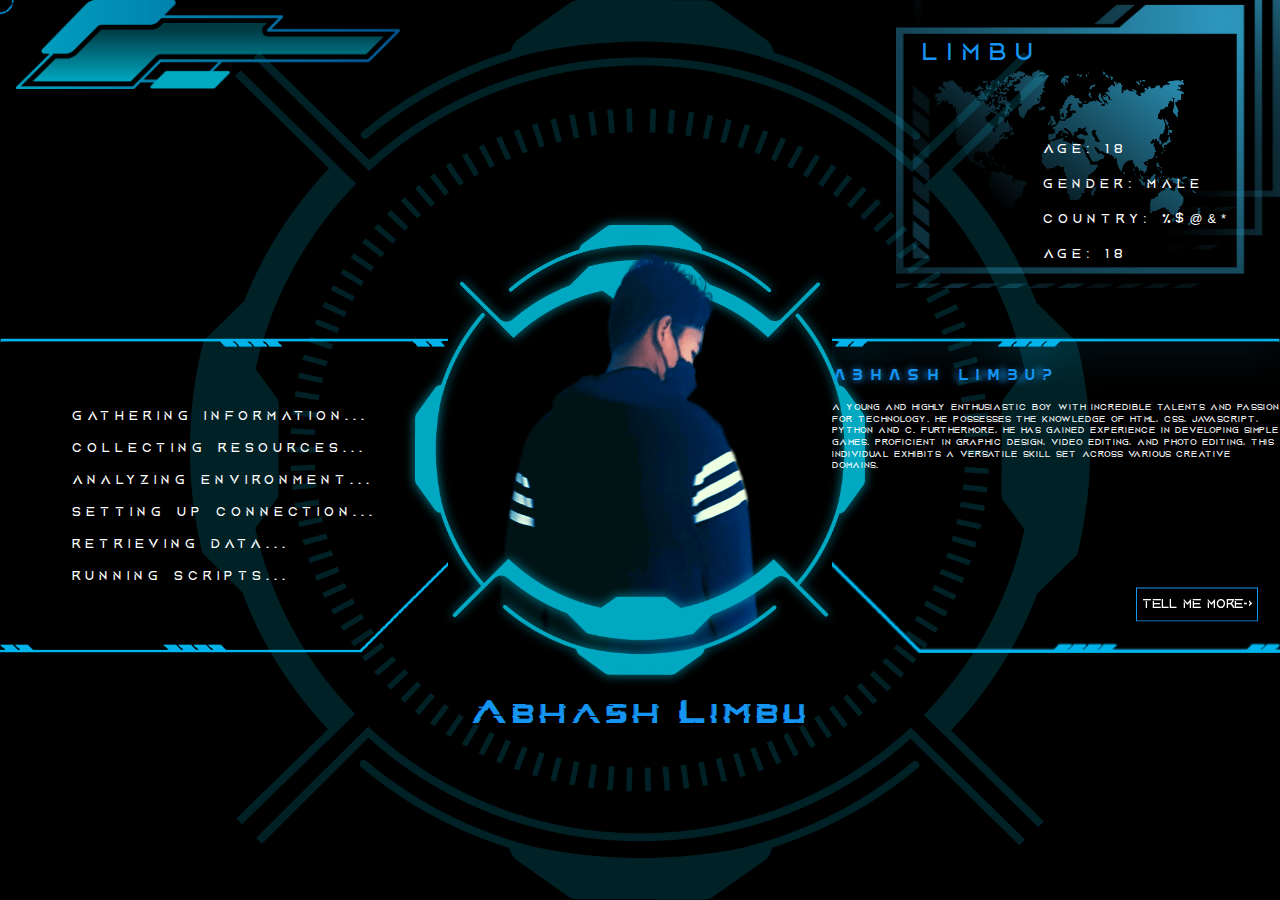
<file: index.html>
<!DOCTYPE html>
<html>
   <head>
      <title>My Portfolio</title>
      <meta charset="UTF-8" />
      <meta name="viewport" content="width=device-width, initial-scale=1.0" />
      <link rel="stylesheet" href="css/utils.css" />
      <link rel="stylesheet" href="style.css" />
      <link rel="stylesheet" href="css/welcome.css" />
      <link rel="stylesheet" href="css/intro.css" />
      <link rel="stylesheet" href="css/responsive.css" />
   </head>

   <body>
      <div class="container">
         <div id="hov-ptr"></div>
         <div id="custom-cursor"></div>
         <div id="txt-cursor"></div>

         <div id="welcome">
            <div class="welcome-content">
               <h1>Welcome to My Portfolio</h1>
               <p>Crafting imagination into innovation</p>
               <div class="continue">
                  <button
                     class="continue-btn"
                     onmouseover="circleExpand()"
                     onmouseout="circleNormal()"
                     onclick="circleShrink()"
                  >
                     Continue &rarr;
                  </button>
               </div>
            </div>

            <div class="welcome-img">
               <div class="circles">
                  <div class="tech-circle">
                     <img src="img/tech-circles/tech-circle.png" />
                  </div>
                  <div class="mid-circle-1">
                     <img src="img/tech-circles/mid-circle-1.png" />
                  </div>
                  <div class="mid-circle-2">
                     <img src="img/tech-circles/mid-circle-2.png" />
                  </div>
                  <div class="outer-circle">
                     <img src="img/tech-circles/outer-circle.png" />
                  </div>
               </div>
            </div>

            <div class="clickPrompt">
               <p>Click anywhere to continue</p>
            </div>
         </div>

         <div id="intro">
            <div class="capsule centered">
               <img
                  src="img/Assets/Intro/intro.png"
                  class="tech-circle-2 poscentered blurred"
                  style="--blur: 20"
               />

               <div class="hero poscentered">
                  <div class="capcircle1 centered delblurred">
                     <img src="img/Assets/Intro/capsule.png" class="capsule1" />
                  </div>
                  <div class="capcircle2 centered delblurred">
                     <img
                        src="img/Assets/Intro/capsule2.png"
                        class="capsule2"
                     />
                  </div>
                  <div class="heroimg poscentered centered">
                     <img src="img/Abhash6.png" onmouseover="heroPop()"/>
                  </div>
               </div>
               <div class="name">Abhash Limbu</div>
            </div>

            <div class="loadingBox">
               <div class="loadingBars">
                  <img
                     src="img/Assets/Intro/loadingFrame.png"
                     class="loadingFrame"
                  />
                  <div class="loadingBar">
                     <div class="bar" style="--n: 1"></div>
                     <div class="bar" style="--n: 2"></div>
                     <div class="bar" style="--n: 3"></div>
                     <div class="bar" style="--n: 4"></div>
                     <div class="bar" style="--n: 5"></div>
                     <div class="bar" style="--n: 6"></div>
                     <div class="bar" style="--n: 7"></div>
                     <div class="bar" style="--n: 8"></div>
                     <div class="bar" style="--n: 9"></div>
                     <div class="bar" style="--n: 10"></div>
                     <div class="bar" style="--n: 11"></div>
                  </div>
               </div>
               <div class="signalBox">
                  <div class="signalLine">
                     <div class="upperLine">
                        <div class="line">
                           <div class="statusU status"></div>
                        </div>
                     </div>
                     <div class="lowerLine">
                        <div class="line">
                           <div class="statusL status"></div>
                        </div>
                     </div>
                  </div>
                  <div class="signalLine">
                     <div class="upperLine">
                        <div class="line">
                           <div class="statusU status"></div>
                        </div>
                     </div>
                     <div class="lowerLine">
                        <div class="line">
                           <div class="statusL status"></div>
                        </div>
                     </div>
                  </div>
                  <div class="signalLine">
                     <div class="upperLine">
                        <div class="line">
                           <div class="statusU status"></div>
                        </div>
                     </div>
                     <div class="lowerLine">
                        <div class="line">
                           <div class="statusL status"></div>
                        </div>
                     </div>
                  </div>
                  <div class="signalLine">
                     <div class="upperLine">
                        <div class="line">
                           <div class="statusU status"></div>
                        </div>
                     </div>
                     <div class="lowerLine">
                        <div class="line">
                           <div class="statusL status"></div>
                        </div>
                     </div>
                  </div>
                  <div class="signalLine">
                     <div class="upperLine">
                        <div class="line">
                           <div class="statusU status"></div>
                        </div>
                     </div>
                     <div class="lowerLine">
                        <div class="line">
                           <div class="statusL status"></div>
                        </div>
                     </div>
                  </div>
                  <div class="signalLine">
                     <div class="upperLine">
                        <div class="line">
                           <div class="statusU status"></div>
                        </div>
                     </div>
                     <div class="lowerLine">
                        <div class="line">
                           <div class="statusL status"></div>
                        </div>
                     </div>
                  </div>
                  <div class="signalLine">
                     <div class="upperLine">
                        <div class="line">
                           <div class="statusU status"></div>
                        </div>
                     </div>
                     <div class="lowerLine">
                        <div class="line">
                           <div class="statusL status"></div>
                        </div>
                     </div>
                  </div>
                  <div class="signalLine">
                     <div class="upperLine">
                        <div class="line">
                           <div class="statusU status"></div>
                        </div>
                     </div>
                     <div class="lowerLine">
                        <div class="line">
                           <div class="statusL status"></div>
                        </div>
                     </div>
                  </div>
                  <div class="signalLine">
                     <div class="upperLine">
                        <div class="line">
                           <div class="statusU status"></div>
                        </div>
                     </div>
                     <div class="lowerLine">
                        <div class="line">
                           <div class="statusL status"></div>
                        </div>
                     </div>
                  </div>
                  <div class="signalLine">
                     <div class="upperLine">
                        <div class="line">
                           <div class="statusU status"></div>
                        </div>
                     </div>
                     <div class="lowerLine">
                        <div class="line">
                           <div class="statusL status"></div>
                        </div>
                     </div>
                  </div>
                  <div class="signalLine">
                     <div class="upperLine">
                        <div class="line">
                           <div class="statusU status"></div>
                        </div>
                     </div>
                     <div class="lowerLine">
                        <div class="line">
                           <div class="statusL status"></div>
                        </div>
                     </div>
                  </div>
                  <div class="signalLine">
                     <div class="upperLine">
                        <div class="line">
                           <div class="statusU status"></div>
                        </div>
                     </div>
                     <div class="lowerLine">
                        <div class="line">
                           <div class="statusL status"></div>
                        </div>
                     </div>
                  </div>
                  <div class="signalLine">
                     <div class="upperLine">
                        <div class="line">
                           <div class="statusU status"></div>
                        </div>
                     </div>
                     <div class="lowerLine">
                        <div class="line">
                           <div class="statusL status"></div>
                        </div>
                     </div>
                  </div>
                  <div class="signalLine">
                     <div class="upperLine">
                        <div class="line">
                           <div class="statusU status"></div>
                        </div>
                     </div>
                     <div class="lowerLine">
                        <div class="line">
                           <div class="statusL status"></div>
                        </div>
                     </div>
                  </div>
                  <div class="signalLine">
                     <div class="upperLine">
                        <div class="line">
                           <div class="statusU status"></div>
                        </div>
                     </div>
                     <div class="lowerLine">
                        <div class="line">
                           <div class="statusL status"></div>
                        </div>
                     </div>
                  </div>
                  <div class="signalLine">
                     <div class="upperLine">
                        <div class="line">
                           <div class="statusU status"></div>
                        </div>
                     </div>
                     <div class="lowerLine">
                        <div class="line">
                           <div class="statusL status"></div>
                        </div>
                     </div>
                  </div>
                  <div class="signalLine">
                     <div class="upperLine">
                        <div class="line">
                           <div class="statusU status"></div>
                        </div>
                     </div>
                     <div class="lowerLine">
                        <div class="line">
                           <div class="statusL status"></div>
                        </div>
                     </div>
                  </div>
                  <div class="signalLine">
                     <div class="upperLine">
                        <div class="line">
                           <div class="statusU status"></div>
                        </div>
                     </div>
                     <div class="lowerLine">
                        <div class="line">
                           <div class="statusL status"></div>
                        </div>
                     </div>
                  </div>
                  <div class="signalLine">
                     <div class="upperLine">
                        <div class="line">
                           <div class="statusU status"></div>
                        </div>
                     </div>
                     <div class="lowerLine">
                        <div class="line">
                           <div class="statusL status"></div>
                        </div>
                     </div>
                  </div>
                  <div class="signalLine">
                     <div class="upperLine">
                        <div class="line">
                           <div class="statusU status"></div>
                        </div>
                     </div>
                     <div class="lowerLine">
                        <div class="line">
                           <div class="statusL status"></div>
                        </div>
                     </div>
                  </div>
                  <div class="signalLine">
                     <div class="upperLine">
                        <div class="line">
                           <div class="statusU status"></div>
                        </div>
                     </div>
                     <div class="lowerLine">
                        <div class="line">
                           <div class="statusL status"></div>
                        </div>
                     </div>
                  </div>
                  <div class="signalLine">
                     <div class="upperLine">
                        <div class="line">
                           <div class="statusU status"></div>
                        </div>
                     </div>
                     <div class="lowerLine">
                        <div class="line">
                           <div class="statusL status"></div>
                        </div>
                     </div>
                  </div>
                  <div class="signalLine">
                     <div class="upperLine">
                        <div class="line">
                           <div class="statusU status"></div>
                        </div>
                     </div>
                     <div class="lowerLine">
                        <div class="line">
                           <div class="statusL status"></div>
                        </div>
                     </div>
                  </div>
                  <div class="signalLine">
                     <div class="upperLine">
                        <div class="line">
                           <div class="statusU status"></div>
                        </div>
                     </div>
                     <div class="lowerLine">
                        <div class="line">
                           <div class="statusL status"></div>
                        </div>
                     </div>
                  </div>
                  <div class="signalLine">
                     <div class="upperLine">
                        <div class="line">
                           <div class="statusU status"></div>
                        </div>
                     </div>
                     <div class="lowerLine">
                        <div class="line">
                           <div class="statusL status"></div>
                        </div>
                     </div>
                  </div>
                  <div class="signalLine">
                     <div class="upperLine">
                        <div class="line">
                           <div class="statusU status"></div>
                        </div>
                     </div>
                     <div class="lowerLine">
                        <div class="line">
                           <div class="statusL status"></div>
                        </div>
                     </div>
                  </div>
                  <div class="signalLine">
                     <div class="upperLine">
                        <div class="line">
                           <div class="statusU status"></div>
                        </div>
                     </div>
                     <div class="lowerLine">
                        <div class="line">
                           <div class="statusL status"></div>
                        </div>
                     </div>
                  </div>
               </div>
            </div>

            <div class="infoBox">
               <div class="info centered">
                  <img
                     src="img/Assets/Intro/infoframe2.png"
                     alt=""
                     class="border borUp"
                  />
                  <div class="text">
                     <p class="infos">Gathering Information...</p>
                     <p class="infos">Collecting Resources...</p>
                     <p class="infos">Analyzing Environment...</p>
                     <p class="infos">Setting Up Connection...</p>
                     <p class="infos">Retrieving Data...</p>
                     <p class="infos">Running Scripts...</p>
                  </div>
                  <img
                     src="img/Assets/Intro/infoframe1.png"
                     class="border borDown"
                  />
               </div>

               <div class="info centered">
                  <img
                     src="img/Assets/Intro/infoframe2.png"
                     alt=""
                     class="border2 borUp blurred"
                     style="--blur: 20"
                  />
                  <div class="text introtext">
                     <p class="txtblurred" style="--blur: 3">abhash limbu?</p>
                     <p style="letter-spacing: 1px">
                        A young and highly enthusiastic boy with incredible
                        talents and passion for technology. He possesses the
                        knowledge of HTML, CSS, JavaScript, python and C.
                        Furthermore, He has gained experience in developing
                        simple games. Proficient in graphic design, video
                        editing, and photo editing, this individual exhibits a
                        versatile skill set across various creative domains.
                     </p>
                     <div class="moreBtn" onclick="introOut()">Tell me more-></div>
                  </div>

                  <img
                     src="img/Assets/Intro/infoframe1.png"
                     class="border2 borDown blurred"
                     style="--blur: 1"
                  />
               </div>
            </div>

            <img src="img/Assets/Intro/map2.png" class="mapframe" />
            <div class="identity">
               <img src="img/Assets/Intro/map1.png" class="map poscentered" />
               <img src="img/Assets/Intro/mapN2.png" class="mapN poscentered" />
               <img src="img/Assets/Intro/mapN2.png" class="mapN poscentered" />
               <p class="surname">Limbu</p>
               <div class="infotext text">
                  <p>Age: 18</p>
                  <p>Gender: Male</p>
                  <p>
                     Country: <span id="nepal" data-value="Nepal">%$@&*</span>
                  </p>
                  <p>Age: 18</p>
               </div>
            </div>
         </div>
      </div>

      <script src="js/utils.js"></script>
      <script src="js/intro.js"></script>
      <script src="js/welcome.js"></script>
   </body>
</html>
</file>
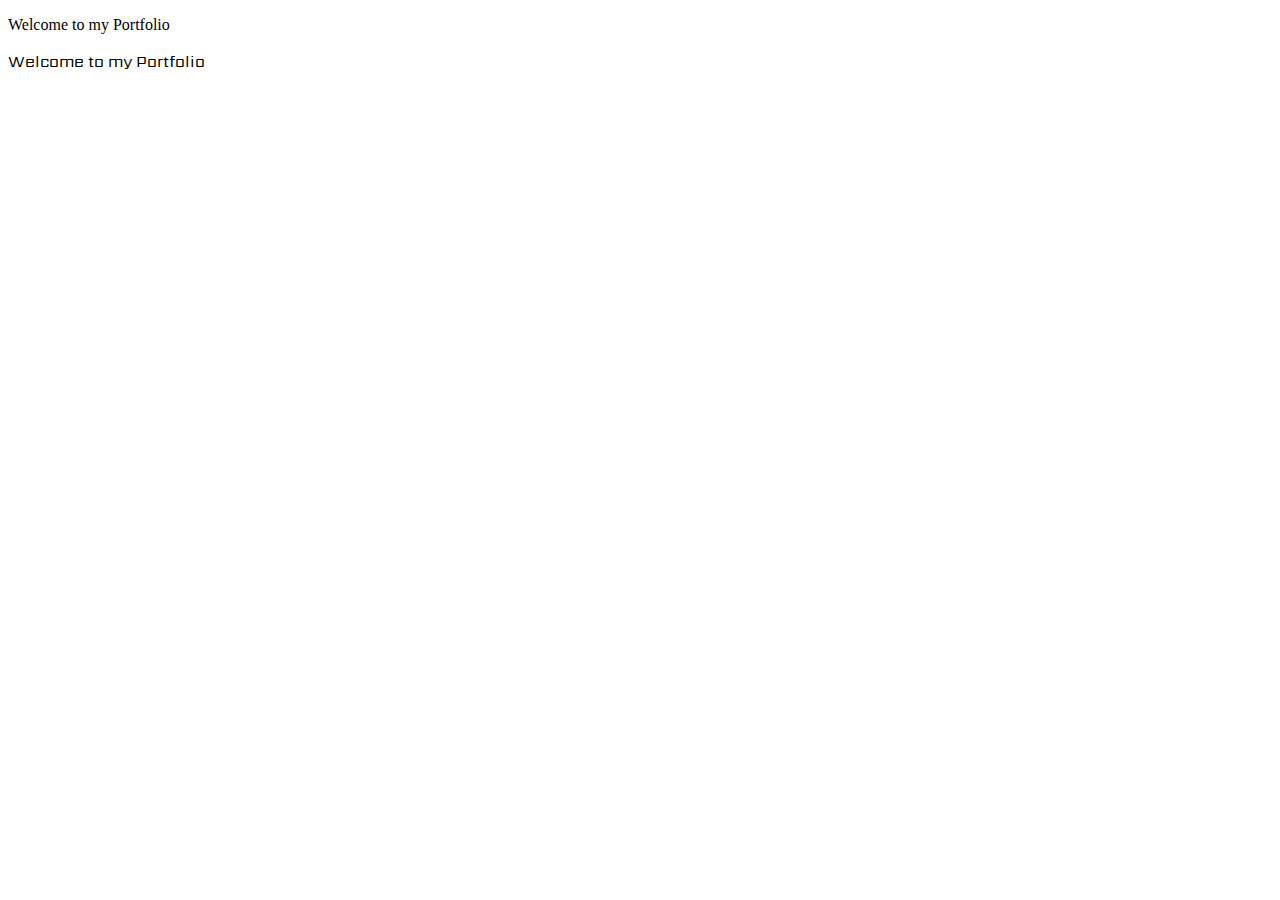
<file: debug.html>
<!DOCTYPE html>
<html lang="en">
<head>
    <meta charset="UTF-8">
    <meta name="viewport" content="width=device-width, initial-scale=1.0">
    <title>Debug</title>
    <style>
        @import url("https://fonts.googleapis.com/css2?family=Montserrat:ital,wght@0,100..900;1,100..900&family=Sarpanch:wght@400;500;600;700;800;900&family=Ubuntu:ital,wght@0,300;0,400;0,500;0,700;1,300;1,400;1,500;1,700&display=swap");
        #p2{
            font-family: "Sarpanch", sans-serif;
            font-weight: 400;
            font-style: normal;
        }
    </style>
</head>
<body>
    <p id="p1">Welcome to my Portfolio</p>
    <p id="p2">Welcome to my Portfolio</p>
</body>
</html>
</file>
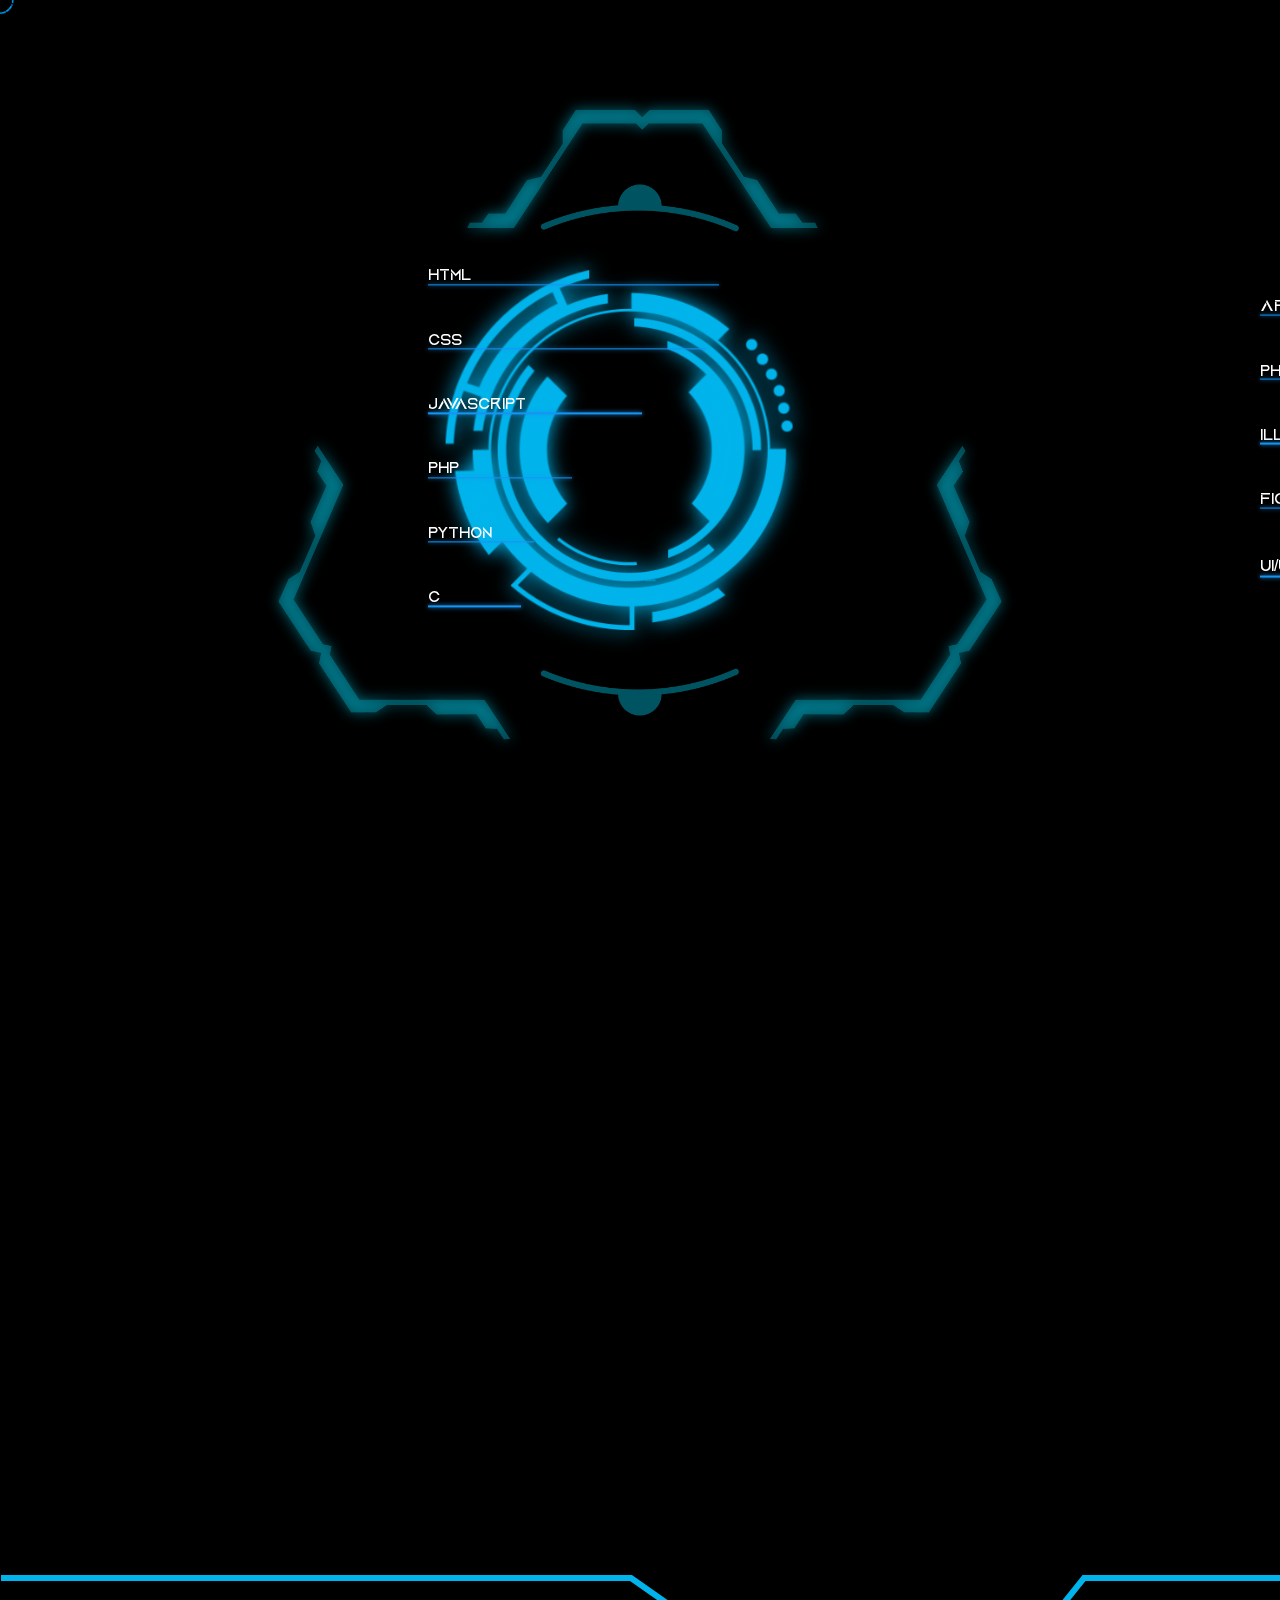
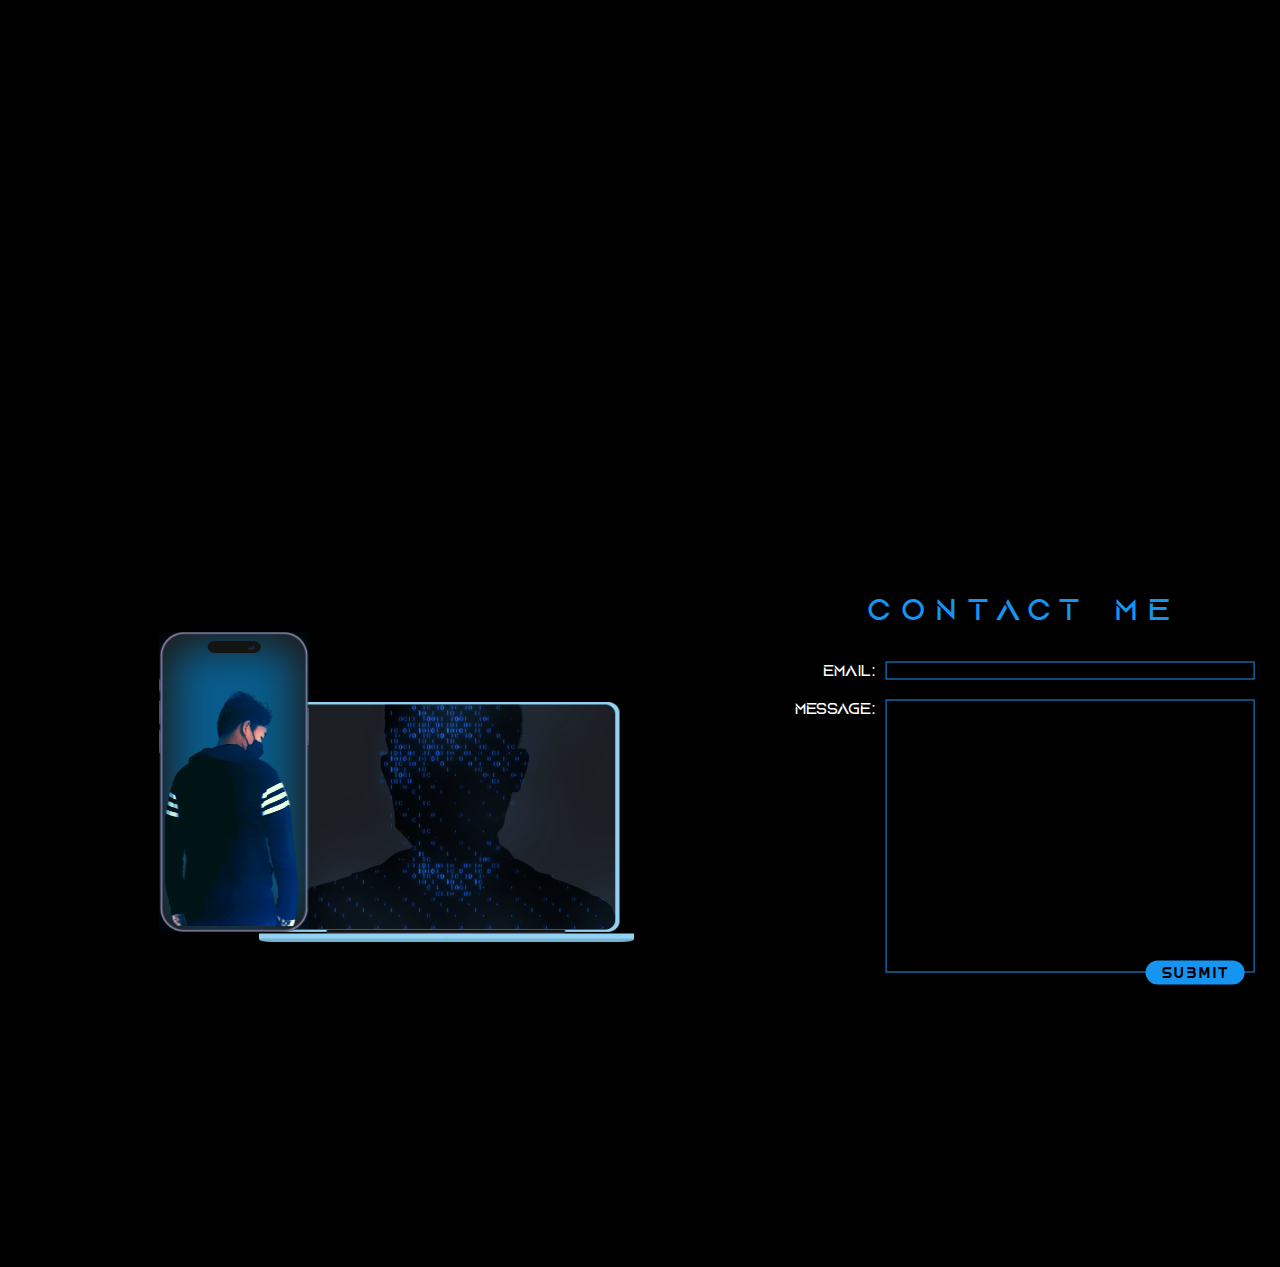
<file: skills.html>
<!DOCTYPE html>
<html>
   <head>
      <title>My Portfolio</title>
      <meta charset="UTF-8" />
      <meta name="viewport" content="width=device-width, initial-scale=1.0" />
      <link rel="stylesheet" href="css/utils.css" />
      <link rel="stylesheet" href="style.css" />
      <link rel="stylesheet" href="css/skills.css" />
      <link rel="stylesheet" href="css/showcase.css" />
      <link rel="stylesheet" href="css/services.css" />
      <link rel="stylesheet" href="css/contact.css" />
      <link rel="stylesheet" href="css/responsive.css" />
       
   </head>

   <body>
      <div class="container">
         <div id="hov-ptr"></div>
         <div id="custom-cursor"></div>
         <div id="txt-cursor"></div>

         
         <div class="skills">
            <div class="abhashBox">
               <div class="triTech blurred">
                  <img src="img/Assets/Skills/skills2.png" />
               </div>

               <div class="inchCircle poscentered">
                  <img src="img/Assets/Skills/skills3.png" alt="" />
               </div>

               <div class="tech-circle3 poscentered blurred">
                  <img src="img/Assets/Skills/skills.png" alt="" />
               </div>

               <div class="abhash">
                  <div class="abhashbox centered">
                     <canvas></canvas>
                  </div>
               </div>
            </div>

            <div class="skillsBox">
               <div class="skillsList">
                  <div class="skillsContainer">
                     <div class="skill" style="--level: 90%">Teamwork</div>
                     <div class="skill" style="--level: 60%">Communication</div>
                     <div class="skill" style="--level: 87%">
                        Accountability
                     </div>
                     <div class="skill" style="--level: 84%">Flexibility</div>
                     <div class="skill" style="--level: 100%">
                        Active Learning
                     </div>
                     <div class="skill" style="--level: 75%">
                        Strategic Thinking
                     </div>
                     <div class="skill" style="--level: 73%">Leadership</div>
                     <div class="skill" style="--level: 81%">Mentoring</div>
                     <div class="skill" style="--level: 47%">Networking</div>
                  </div>
                  <div class="skillsContainer">
                     <div class="skill" style="--level: 98%">Intelligence</div>
                     <div class="skill" style="--level: 97%">Creativity</div>
                     <div class="skill" style="--level: 95%">
                        Problem Solving
                     </div>
                     <div class="skill" style="--level: 78%">Memory</div>
                     <div class="skill" style="--level: 84%">
                        Critical Thinking
                     </div>
                     <div class="skill" style="--level: 79%">
                        Decision Making
                     </div>
                     <div class="skill" style="--level: 90%">Mathematics</div>
                  </div>
               </div>
               <div class="space"></div>
               <div class="skillsList">
                  <div class="skillsContainer">
                     <div class="skill" style="--level: 91%">HTML</div>
                     <div class="skill" style="--level: 87%">CSS</div>
                     <div class="skill" style="--level: 67%">JavaScript</div>
                     <div class="skill" style="--level: 45%">PHP</div>
                     <div class="skill" style="--level: 33%">Python</div>
                     <div class="skill" style="--level: 29%">C</div>
                  </div>
                  <div class="skillsContainer">
                     <div class="skill" style="--level: 34%">After Effects</div>
                     <div class="skill" style="--level: 45%">Photshop</div>
                     <div class="skill" style="--level: 45%">Illustrator</div>
                     <div class="skill" style="--level: 56%">Figma</div>
                     <div class="skill" style="--level: 78%">UI/UX Design</div>
                  </div>
               </div>
            </div>
            <div class="helpingArrow">
               <div class="leftArrow"></div>
               <div class="rightArrow"></div>
            </div>
         </div>

         <div class="border b1">
            <svg
               width="100vw"
               height="92"
               viewBox="0 0 1278 92"
               fill="none"
               xmlns="http://www.w3.org/2000/svg"
            >
               <path
                  d="M0 3H630L752.5 89H1014L1083 3H1281"
                  stroke="#00B3EB"
                  stroke-width="6"
               />
            </svg>
         </div>

         <div class="showcase">
            <svg
               width="100vw"
               height="710"
               viewBox="0 0 1280 710"
               fill="none"
               xmlns="http://www.w3.org/2000/svg"
               xmlns:xlink="http://www.w3.org/1999/xlink"
            >
               <mask
                  id="mask0_59_4"
                  style="mask-type: alpha"
                  maskUnits="userSpaceOnUse"
                  x="982"
                  y="504"
                  width="298"
                  height="154"
               >
                  <rect x="982" y="504" width="298" height="154" fill="#FFF" />
               </mask>
               <g mask="url(#mask0_59_4)">
                  <rect
                     class="showBox"
                     url="https://abhash157.github.io/Parallax/"
                     x="982"
                     y="504"
                     width="298"
                     height="154"
                     fill="url(#pattern1)"
                  />
                  <rect
                     x="982"
                     y="504"
                     width="298"
                     height="154"
                     class="showBg"
                  />
               </g>
               <mask
                  id="mask1_59_4"
                  style="mask-type: alpha"
                  maskUnits="userSpaceOnUse"
                  x="736"
                  y="504"
                  width="237"
                  height="154"
               >
                  <rect x="736" y="504" width="237" height="154" fill="#fff" />
               </mask>
               <g mask="url(#mask1_59_4)">
                  <rect
                     class="showBox"
                     url="https://abhash157.github.io/uc/"
                     x="736"
                     y="504"
                     width="237"
                     height="154"
                     fill="url(#pattern2)"
                  />
                  <rect
                     class="showBg"
                     x="736"
                     y="504"
                     width="237"
                     height="154"
                  />
               </g>
               <mask
                  id="mask2_59_4"
                  style="mask-type: alpha"
                  maskUnits="userSpaceOnUse"
                  x="483"
                  y="475"
                  width="243"
                  height="182"
               >
                  <rect x="483" y="475" width="243" height="182" fill="#fff" />
               </mask>
               <g mask="url(#mask2_59_4)">
                  <path
                     class="showBox"
                     url="https://abhash157.github.io/uc/"
                     d="M483.5 476V596L562 656.5H725V476H483.5Z"
                     fill="url(#pattern3)"
                  />
                  <path
                     class="showBg"
                     d="M483.5 476V596L562 656.5H725V476H483.5Z"
                  />
               </g>
               <mask
                  id="mask3_59_4"
                  style="mask-type: alpha"
                  maskUnits="userSpaceOnUse"
                  x="1048"
                  y="252"
                  width="232"
                  height="242"
               >
                  <rect
                     x="1048"
                     y="252"
                     width="232"
                     height="242"
                     fill="#C4C4C4"
                  />
               </mask>
               <g mask="url(#mask3_59_4)">
                  <rect
                     class="showBox"
                     url="https://abhash157.github.io/uc/"
                     x="1048"
                     y="252"
                     width="232"
                     height="242"
                     fill="url(#pattern4)"
                  />
                  <rect
                     class="showBg"
                     x="1048"
                     y="252"
                     width="232"
                     height="242"
                  />
               </g>
               <mask
                  id="mask4_59_4"
                  style="mask-type: alpha"
                  maskUnits="userSpaceOnUse"
                  x="736"
                  y="323"
                  width="301"
                  height="171"
               >
                  <rect
                     x="736"
                     y="323"
                     width="301"
                     height="171"
                     fill="#000000"
                  />
               </mask>
               <g mask="url(#mask4_59_4)">
                  <rect
                     class="showBox"
                     url="https://abhash157.github.io/uc/"
                     x="736"
                     y="323"
                     width="301"
                     height="171"
                     fill="url(#pattern5)"
                  />
                  <rect
                     class="showBg"
                     x="736"
                     y="323"
                     width="301"
                     height="171"
                  />
               </g>
               <mask
                  id="mask5_59_4"
                  style="mask-type: alpha"
                  maskUnits="userSpaceOnUse"
                  x="483"
                  y="252"
                  width="243"
                  height="212"
               >
                  <rect
                     x="483"
                     y="252"
                     width="243"
                     height="212"
                     fill="#000000"
                  />
               </mask>
               <g mask="url(#mask5_59_4)">
                  <rect
                     class="showBox"
                     url="https://abhash157.github.io/3dcylinder/"
                     x="483"
                     y="252"
                     width="243"
                     height="212"
                     fill="url(#pattern6)"
                  />
                  <rect
                     class="showBg"
                     x="483"
                     y="252"
                     width="243"
                     height="212"
                  />
               </g>
               <mask
                  id="mask6_59_4"
                  style="mask-type: alpha"
                  maskUnits="userSpaceOnUse"
                  x="277"
                  y="323"
                  width="196"
                  height="267"
               >
                  <rect
                     x="277"
                     y="323"
                     width="196"
                     height="267"
                     fill="#000000"
                  />
               </mask>
               <g mask="url(#mask6_59_4)">
                  <rect
                     class="showBox"
                     url="https://abhash157.github.io/uc/"
                     x="277"
                     y="323"
                     width="196"
                     height="267"
                     fill="url(#pattern7)"
                  />
                  <rect
                     class="showBg"
                     x="277"
                     y="323"
                     width="196"
                     height="267"
                  />
               </g>
               <mask
                  id="mask7_59_4"
                  style="mask-type: alpha"
                  maskUnits="userSpaceOnUse"
                  x="12"
                  y="476"
                  width="256"
                  height="181"
               >
                  <rect
                     x="12"
                     y="476"
                     width="256"
                     height="181"
                     fill="#000000"
                  />
               </mask>
               <g mask="url(#mask7_59_4)">
                  <path
                     class="showBox"
                     url="https://abhash157.github.io/uc/"
                     d="M12.5 476.5V656.5H175.5L267 589.5V476.5H12.5Z"
                     fill="url(#pattern8)"
                  />
                  <path
                     class="showBg"
                     d="M12.5 476.5V656.5H175.5L267 589.5V476.5H12.5Z"
                  />
               </g>
               <mask
                  id="mask8_59_4"
                  style="mask-type: alpha"
                  maskUnits="userSpaceOnUse"
                  x="12"
                  y="323"
                  width="256"
                  height="143"
               >
                  <rect
                     x="12"
                     y="323"
                     width="256"
                     height="143"
                     fill="#000000"
                  />
               </mask>
               <g mask="url(#mask8_59_4)">
                  <rect
                     class="showBox"
                     url="https://abhash157.github.io/uc/"
                     x="12"
                     y="323"
                     width="256"
                     height="143"
                     fill="url(#pattern9)"
                  />
                  <rect
                     class="showBg"
                     x="12"
                     y="323"
                     width="256"
                     height="143"
                  />
               </g>
               <mask
                  id="mask9_59_4"
                  style="mask-type: alpha"
                  maskUnits="userSpaceOnUse"
                  x="1048"
                  y="42"
                  width="232"
                  height="200"
               >
                  <rect
                     x="1048"
                     y="42"
                     width="232"
                     height="200"
                     fill="#000000"
                  />
               </mask>
               <g mask="url(#mask9_59_4)">
                  <path
                     class="showBox"
                     url="https://abhash157.github.io/uc/"
                     d="M1280.5 43.5V241.5H1048V116L1146.5 43.5H1280.5Z"
                     fill="url(#pattern10)"
                  />
                  <path
                     class="showBg"
                     d="M1280.5 43.5V241.5H1048V116L1146.5 43.5H1280.5Z"
                  />
               </g>
               <mask
                  id="mask10_59_4"
                  style="mask-type: alpha"
                  maskUnits="userSpaceOnUse"
                  x="736"
                  y="115"
                  width="301"
                  height="198"
               >
                  <rect
                     x="736"
                     y="115"
                     width="301"
                     height="198"
                     fill="#000000"
                  />
               </mask>
               <g mask="url(#mask10_59_4)">
                  <rect
                     class="showBox"
                     url="https://abhash157.github.io/rock-paper-scissors/"
                     x="736"
                     y="115"
                     width="301"
                     height="198"
                     fill="url(#pattern11)"
                  />
                  <rect
                     class="showBg"
                     x="736"
                     y="115"
                     width="301"
                     height="198"
                  />
               </g>
               <mask
                  id="mask11_59_4"
                  style="mask-type: alpha"
                  maskUnits="userSpaceOnUse"
                  x="482"
                  y="43"
                  width="244"
                  height="199"
               >
                  <rect x="482" y="43" width="244" height="199" fill="#fff" />
               </mask>
               <g mask="url(#mask11_59_4)">
                  <path
                     class="showBox"
                     url="https://abhash157.github.io/uc/"
                     d="M482.5 43.5V241.5H725.5V116.5L629.5 43.5H482.5Z"
                     fill="url(#pattern12)"
                  />
                  <path
                     class="showBg"
                     d="M482.5 43.5V241.5H725.5V116.5L629.5 43.5H482.5Z"
                  />
               </g>
               <mask
                  id="mask12_59_4"
                  style="mask-type: alpha"
                  maskUnits="userSpaceOnUse"
                  x="227"
                  y="43"
                  width="246"
                  height="270"
               >
                  <rect
                     x="227"
                     y="43"
                     width="246"
                     height="270"
                     fill="#000000"
                  />
               </mask>
               <g mask="url(#mask12_59_4)">
                  <rect
                     class="showBox"
                     url="https://abhash157.github.io/uc/"
                     x="227"
                     y="43"
                     width="246"
                     height="270"
                     fill="url(#pattern13)"
                  />
                  <rect
                     class="showBg"
                     x="227"
                     y="43"
                     width="246"
                     height="270"
                  />
               </g>
               <mask
                  id="mask13_59_4"
                  style="mask-type: alpha"
                  maskUnits="userSpaceOnUse"
                  x="12"
                  y="183"
                  width="207"
                  height="132"
               >
                  <rect
                     x="12"
                     y="183"
                     width="207"
                     height="132"
                     fill="#000000"
                  />
               </mask>
               <g mask="url(#mask13_59_4)">
                  <rect
                     class="showBox"
                     x="12"
                     y="183"
                     width="207"
                     height="132"
                     fill="url(#pattern14)"
                     url="https://abhash157.github.io/blog/"
                  />
                  <rect
                     class="showBg"
                     x="12"
                     y="183"
                     width="207"
                     height="132"
                  />
               </g>
               <mask
                  id="mask14_59_4"
                  style="mask-type: alpha"
                  maskUnits="userSpaceOnUse"
                  x="11"
                  y="43"
                  width="207"
                  height="132"
               >
                  <rect x="11" y="43" width="207" height="132" fill="#000000" />
               </mask>
               <g mask="url(#mask14_59_4)">
                  <rect
                     class="showBox"
                     x="11"
                     y="43"
                     width="207"
                     height="132"
                     fill="url(#pattern15)"
                     url="https://abhash157.github.io/light-fight/"
                  />
                  <rect class="showBg" x="11" y="43" width="207" height="132" />
               </g>

               <!-- OUTLINE -->
               <path
                  d="M631.509 42.3658H3V666.472L176 666.913L269.5 598.692H474L563 666.472H1283V42.3658H1139L1040 116.308H726.5L631.509 42.3658Z"
                  stroke="#00A5D9"
                  stroke-width="2"
               />
               <path
                  opacity="0.8"
                  d="M624.45 32.6829H23C11.9543 32.6829 3 41.6372 3 52.6829V659.273C3 670.298 11.9222 679.244 22.9473 679.273L169.262 679.659C173.633 679.67 177.888 678.249 181.375 675.614L264.148 613.049C267.621 610.424 271.855 609.004 276.208 609.004H467.06C471.555 609.004 475.919 610.518 479.448 613.302L557.552 674.922C561.081 677.706 565.445 679.22 569.94 679.22H1263C1274.05 679.22 1283 670.266 1283 659.22V52.6829C1283 41.6372 1274.05 32.6829 1263 32.6829H1145.83C1141.4 32.6829 1137.1 34.1538 1133.59 36.8649L1045.4 105.101C1041.9 107.812 1037.6 109.283 1033.17 109.283H733.559C728.991 109.283 724.561 107.719 721.005 104.851L637.004 37.1141C633.448 34.2466 629.018 32.6829 624.45 32.6829Z"
                  stroke="#00A5D9"
                  stroke-width="2"
               />
               <path
                  opacity="0.5"
                  d="M617.021 23H43C20.9086 23 3 40.9086 3 62.9999V651.637C3 673.686 20.8423 691.577 42.891 691.637L162.162 691.962C171.127 691.987 179.84 688.999 186.903 683.479L258.645 627.408C265.679 621.91 274.35 618.924 283.277 618.924H459.754C468.968 618.924 477.899 622.105 485.039 627.929L551.961 682.523C559.101 688.348 568.032 691.529 577.246 691.529H1243C1265.09 691.529 1283 673.62 1283 651.529V63C1283 40.9086 1265.09 23 1243 23H1153.03C1143.95 23 1135.14 26.0915 1128.04 31.766L1050.96 93.439C1043.86 99.1135 1035.05 102.205 1025.97 102.205H740.988C731.627 102.205 722.562 98.9217 715.372 92.9266L642.637 32.2784C635.447 26.2834 626.382 23 617.021 23Z"
                  stroke="#00A5D9"
                  stroke-width="2"
               />

               <!-- GLOW EFFECT -->
               <g filter="url(#filter0_f_59_4)">
                  <path
                     d="M176.175 666.472H4V475.455H269V599.409L176.175 666.472Z"
                     stroke="#00A5D9"
                     stroke-width="4"
                  />
                  <path
                     d="M1138.78 42.3658L1322 42.3658L1322 251.868L1040 251.868L1040 115.919L1138.78 42.3658Z"
                     stroke="#00A5D9"
                     stroke-width="4"
                  />
                  <path
                     d="M563.271 666.472H727V475.455H475V599.409L563.271 666.472Z"
                     stroke="#00A5D9"
                     stroke-width="4"
                  />
                  <path
                     d="M628.5 42.3658L474 42.3658L474 251.868L727 251.868L727 115.919L628.5 42.3658Z"
                     stroke="#00A5D9"
                     stroke-width="4"
                  />
                  <rect
                     x="476"
                     y="253.868"
                     width="250"
                     height="219.587"
                     stroke="#00A5D9"
                     stroke-width="4"
                  />
                  <rect
                     x="6"
                     y="44.3657"
                     width="211"
                     height="138.603"
                     stroke="#00A5D9"
                     stroke-width="4"
                  />
                  <rect
                     x="221"
                     y="44.3657"
                     width="251"
                     height="276.804"
                     stroke="#00A5D9"
                     stroke-width="4"
                  />
                  <rect
                     x="6"
                     y="325.17"
                     width="261"
                     height="149.166"
                     stroke="#00A5D9"
                     stroke-width="4"
                  />
                  <rect
                     x="6"
                     y="186.968"
                     width="211"
                     height="134.201"
                     stroke="#00A5D9"
                     stroke-width="4"
                  />
                  <rect
                     x="1040"
                     y="253.868"
                     width="241"
                     height="247.755"
                     stroke="#00A5D9"
                     stroke-width="4"
                  />
                  <rect
                     x="976"
                     y="505.624"
                     width="305"
                     height="159.729"
                     stroke="#00A5D9"
                     stroke-width="4"
                  />
                  <rect
                     x="729"
                     y="505.624"
                     width="243"
                     height="161.489"
                     stroke="#00A5D9"
                     stroke-width="4"
                  />
                  <rect
                     x="730"
                     y="325.17"
                     width="308"
                     height="176.454"
                     stroke="#00A5D9"
                     stroke-width="4"
                  />
                  <rect
                     x="271"
                     y="325.17"
                     width="201"
                     height="272.403"
                     stroke="#00A5D9"
                     stroke-width="4"
                  />
                  <rect
                     x="1038"
                     y="321.17"
                     width="309"
                     height="203.742"
                     transform="rotate(180 1038 321.17)"
                     stroke="#00A5D9"
                     stroke-width="4"
                  />
               </g>

               <!-- LINES -->

               <path
                  d="M184.175 666.472H12V475.455H277V599.409L184.175 666.472Z"
                  stroke="#00A5D9"
               />
               <path
                  d="M1146.78 42.3658L1330 42.3658L1330 251.868L1048 251.868L1048 115.919L1146.78 42.3658Z"
                  stroke="#00A5D9"
               />
               <path
                  d="M571.271 666.472H735V475.455H483V599.409L571.271 666.472Z"
                  stroke="#00A5D9"
               />
               <path
                  d="M636.5 42.3658L482 42.3658L482 251.868L735 251.868L735 115.919L636.5 42.3658Z"
                  stroke="#00A5D9"
               />
               <rect
                  x="482.5"
                  y="252.368"
                  width="253"
                  height="222.587"
                  stroke="#00A5D9"
               />
               <rect
                  x="12.5"
                  y="42.8657"
                  width="214"
                  height="141.603"
                  stroke="#00A5D9"
               />
               <rect
                  x="227.5"
                  y="42.8657"
                  width="254"
                  height="279.804"
                  stroke="#00A5D9"
               />
               <rect
                  x="12.5"
                  y="323.67"
                  width="264"
                  height="152.166"
                  stroke="#00A5D9"
               />
               <rect
                  x="12.5"
                  y="185.468"
                  width="214"
                  height="137.201"
                  stroke="#00A5D9"
               />
               <rect
                  x="1046.5"
                  y="252.368"
                  width="244"
                  height="250.755"
                  stroke="#00A5D9"
               />
               <rect
                  x="982.5"
                  y="504.124"
                  width="308"
                  height="162.729"
                  stroke="#00A5D9"
               />
               <rect
                  x="735.5"
                  y="504.124"
                  width="246"
                  height="164.489"
                  stroke="#00A5D9"
               />
               <rect
                  x="736.5"
                  y="323.67"
                  width="311"
                  height="179.454"
                  stroke="#00A5D9"
               />
               <rect
                  x="277.5"
                  y="323.67"
                  width="204"
                  height="275.403"
                  stroke="#00A5D9"
               />
               <rect
                  x="1047.5"
                  y="322.67"
                  width="312"
                  height="206.742"
                  transform="rotate(180 1047.5 322.67)"
                  stroke="#00A5D9"
               />
               <path
                  d="M176.175 666.472H4V475.455H269V599.409L176.175 666.472Z"
                  stroke="#00A5D9"
               />
               <path
                  d="M1138.78 42.3658L1322 42.3658L1322 251.868L1040 251.868L1040 115.919L1138.78 42.3658Z"
                  stroke="#00A5D9"
               />
               <path
                  d="M563.271 666.472H727V475.455H475V599.409L563.271 666.472Z"
                  stroke="#00A5D9"
               />
               <path
                  d="M628.5 42.3658L474 42.3658L474 251.868L727 251.868L727 115.919L628.5 42.3658Z"
                  stroke="#00A5D9"
               />
               <rect
                  x="474.5"
                  y="252.368"
                  width="253"
                  height="222.587"
                  stroke="#00A5D9"
               />
               <rect
                  x="4.5"
                  y="42.8657"
                  width="214"
                  height="141.603"
                  stroke="#00A5D9"
               />
               <rect
                  x="219.5"
                  y="42.8657"
                  width="254"
                  height="279.804"
                  stroke="#00A5D9"
               />
               <rect
                  x="4.5"
                  y="323.67"
                  width="264"
                  height="152.166"
                  stroke="#00A5D9"
               />
               <rect
                  x="4.5"
                  y="185.468"
                  width="214"
                  height="137.201"
                  stroke="#00A5D9"
               />
               <rect
                  x="1038.5"
                  y="252.368"
                  width="244"
                  height="250.755"
                  stroke="#00A5D9"
               />
               <rect
                  x="974.5"
                  y="504.124"
                  width="308"
                  height="162.729"
                  stroke="#00A5D9"
               />
               <rect
                  x="727.5"
                  y="504.124"
                  width="246"
                  height="164.489"
                  stroke="#00A5D9"
               />
               <rect
                  x="728.5"
                  y="323.67"
                  width="311"
                  height="179.454"
                  stroke="#00A5D9"
               />
               <rect
                  x="269.5"
                  y="323.67"
                  width="204"
                  height="275.403"
                  stroke="#00A5D9"
               />
               <rect
                  x="1039.5"
                  y="322.67"
                  width="312"
                  height="206.742"
                  transform="rotate(180 1039.5 322.67)"
                  stroke="#00A5D9"
               />
               <path
                  d="M175.175 656.789H3V465.772H268V589.726L175.175 656.789Z"
                  stroke="#00A5D9"
               />
               <path
                  d="M1137.78 32.6828L1321 32.6828L1321 242.185L1039 242.185L1039 106.236L1137.78 32.6828Z"
                  stroke="#00A5D9"
               />
               <path
                  d="M562.271 656.789H726V465.772H474V589.726L562.271 656.789Z"
                  stroke="#00A5D9"
               />
               <path
                  d="M627.5 32.6828L473 32.6828L473 242.185L726 242.185L726 106.236L627.5 32.6828Z"
                  stroke="#00A5D9"
               />
               <rect
                  x="473.5"
                  y="242.685"
                  width="253"
                  height="222.587"
                  stroke="#00A5D9"
               />
               <rect
                  x="3.5"
                  y="33.1829"
                  width="214"
                  height="141.603"
                  stroke="#00A5D9"
               />
               <rect
                  x="218.5"
                  y="33.1829"
                  width="254"
                  height="279.804"
                  stroke="#00A5D9"
               />
               <rect
                  x="3.5"
                  y="313.987"
                  width="264"
                  height="152.166"
                  stroke="#00A5D9"
               />
               <rect
                  x="3.5"
                  y="175.785"
                  width="214"
                  height="137.201"
                  stroke="#00A5D9"
               />
               <rect
                  x="1037.5"
                  y="242.685"
                  width="244"
                  height="250.755"
                  stroke="#00A5D9"
               />
               <rect
                  x="973.5"
                  y="494.441"
                  width="308"
                  height="162.729"
                  stroke="#00A5D9"
               />
               <rect
                  x="726.5"
                  y="494.441"
                  width="246"
                  height="164.489"
                  stroke="#00A5D9"
               />
               <rect
                  x="727.5"
                  y="313.987"
                  width="311"
                  height="179.454"
                  stroke="#00A5D9"
               />
               <rect
                  x="268.5"
                  y="313.987"
                  width="204"
                  height="275.403"
                  stroke="#00A5D9"
               />
               <rect
                  x="1038.5"
                  y="312.987"
                  width="312"
                  height="206.742"
                  transform="rotate(180 1038.5 312.987)"
                  stroke="#00A5D9"
               />

               <!-- GRID -->
               <g opacity="0.5" id="gridLines">
                  <mask
                     id="mask15_59_4"
                     style="mask-type: alpha"
                     maskUnits="userSpaceOnUse"
                     x="13"
                     y="34"
                     width="1280"
                     height="625"
                  >
                     <path
                        d="M641.509 34.4434H13V658.55L186 658.99L279.5 590.77H484L573 658.55H1293V34.4434H1149L1050 108.385H736.5L641.509 34.4434Z"
                        fill="#D9D9D9"
                     />
                  </mask>

                  <g mask="url(#mask15_59_4)">
                     <mask
                        id="mask16_59_4"
                        style="mask-type: alpha"
                        maskUnits="userSpaceOnUse"
                        x="13"
                        y="34"
                        width="1280"
                        height="626"
                     >
                        <rect
                           x="13"
                           y="34.4434"
                           width="1280"
                           height="624.987"
                           fill="black"
                        />
                     </mask>
                     <g mask="url(#mask16_59_4)">
                        <line
                           x1="16.5007"
                           y1="34.4434"
                           x2="16.5008"
                           y2="659.43"
                           stroke="#00A5D9"
                        />
                        <line
                           x1="35.5007"
                           y1="34.4434"
                           x2="35.5008"
                           y2="659.43"
                           stroke="#00A5D9"
                        />
                        <line
                           x1="54.5007"
                           y1="34.4434"
                           x2="54.5008"
                           y2="659.43"
                           stroke="#00A5D9"
                        />
                        <line
                           x1="73.5007"
                           y1="34.4434"
                           x2="73.5008"
                           y2="659.43"
                           stroke="#00A5D9"
                        />
                        <line
                           x1="92.5007"
                           y1="34.4434"
                           x2="92.5008"
                           y2="659.43"
                           stroke="#00A5D9"
                        />
                        <line
                           x1="111.501"
                           y1="34.4434"
                           x2="111.501"
                           y2="659.43"
                           stroke="#00A5D9"
                        />
                        <line
                           x1="130.501"
                           y1="34.4434"
                           x2="130.501"
                           y2="659.43"
                           stroke="#00A5D9"
                        />
                        <line
                           x1="149.501"
                           y1="34.4434"
                           x2="149.501"
                           y2="659.43"
                           stroke="#00A5D9"
                        />
                        <line
                           x1="168.501"
                           y1="34.4434"
                           x2="168.501"
                           y2="659.43"
                           stroke="#00A5D9"
                        />
                        <line
                           x1="187.501"
                           y1="34.4434"
                           x2="187.501"
                           y2="659.43"
                           stroke="#00A5D9"
                        />
                        <line
                           x1="206.501"
                           y1="34.4434"
                           x2="206.501"
                           y2="659.43"
                           stroke="#00A5D9"
                        />
                        <line
                           x1="225.501"
                           y1="34.4434"
                           x2="225.501"
                           y2="659.43"
                           stroke="#00A5D9"
                        />
                        <line
                           x1="244.501"
                           y1="34.4434"
                           x2="244.501"
                           y2="659.43"
                           stroke="#00A5D9"
                        />
                        <line
                           x1="263.501"
                           y1="34.4434"
                           x2="263.501"
                           y2="659.43"
                           stroke="#00A5D9"
                        />
                        <line
                           x1="282.501"
                           y1="34.4434"
                           x2="282.501"
                           y2="659.43"
                           stroke="#00A5D9"
                        />
                        <line
                           x1="301.501"
                           y1="34.4434"
                           x2="301.501"
                           y2="659.43"
                           stroke="#00A5D9"
                        />
                        <line
                           x1="320.501"
                           y1="34.4434"
                           x2="320.501"
                           y2="659.43"
                           stroke="#00A5D9"
                        />
                        <line
                           x1="339.501"
                           y1="34.4434"
                           x2="339.501"
                           y2="659.43"
                           stroke="#00A5D9"
                        />
                        <line
                           x1="358.501"
                           y1="34.4434"
                           x2="358.501"
                           y2="659.43"
                           stroke="#00A5D9"
                        />
                        <line
                           x1="377.501"
                           y1="34.4434"
                           x2="377.501"
                           y2="659.43"
                           stroke="#00A5D9"
                        />
                        <line
                           x1="396.501"
                           y1="34.4434"
                           x2="396.501"
                           y2="659.43"
                           stroke="#00A5D9"
                        />
                        <line
                           x1="415.501"
                           y1="34.4434"
                           x2="415.501"
                           y2="659.43"
                           stroke="#00A5D9"
                        />
                        <line
                           x1="434.501"
                           y1="34.4434"
                           x2="434.501"
                           y2="659.43"
                           stroke="#00A5D9"
                        />
                        <line
                           x1="453.501"
                           y1="34.4434"
                           x2="453.501"
                           y2="659.43"
                           stroke="#00A5D9"
                        />
                        <line
                           x1="472.501"
                           y1="34.4434"
                           x2="472.501"
                           y2="659.43"
                           stroke="#00A5D9"
                        />
                        <line
                           x1="491.501"
                           y1="34.4434"
                           x2="491.501"
                           y2="659.43"
                           stroke="#00A5D9"
                        />
                        <line
                           x1="510.501"
                           y1="34.4434"
                           x2="510.501"
                           y2="659.43"
                           stroke="#00A5D9"
                        />
                        <line
                           x1="529.501"
                           y1="34.4434"
                           x2="529.501"
                           y2="659.43"
                           stroke="#00A5D9"
                        />
                        <line
                           x1="548.501"
                           y1="34.4434"
                           x2="548.501"
                           y2="659.43"
                           stroke="#00A5D9"
                        />
                        <line
                           x1="567.501"
                           y1="34.4434"
                           x2="567.501"
                           y2="659.43"
                           stroke="#00A5D9"
                        />
                        <line
                           x1="586.501"
                           y1="34.4434"
                           x2="586.501"
                           y2="659.43"
                           stroke="#00A5D9"
                        />
                        <line
                           x1="605.501"
                           y1="34.4434"
                           x2="605.501"
                           y2="659.43"
                           stroke="#00A5D9"
                        />
                        <line
                           x1="624.501"
                           y1="34.4434"
                           x2="624.501"
                           y2="659.43"
                           stroke="#00A5D9"
                        />
                        <line
                           x1="643.501"
                           y1="34.4434"
                           x2="643.501"
                           y2="659.43"
                           stroke="#00A5D9"
                        />
                        <line
                           x1="662.501"
                           y1="34.4434"
                           x2="662.501"
                           y2="659.43"
                           stroke="#00A5D9"
                        />
                        <line
                           x1="681.501"
                           y1="34.4434"
                           x2="681.501"
                           y2="659.43"
                           stroke="#00A5D9"
                        />
                        <line
                           x1="700.501"
                           y1="34.4434"
                           x2="700.501"
                           y2="659.43"
                           stroke="#00A5D9"
                        />
                        <line
                           x1="719.501"
                           y1="34.4434"
                           x2="719.501"
                           y2="659.43"
                           stroke="#00A5D9"
                        />
                        <line
                           x1="738.501"
                           y1="34.4434"
                           x2="738.501"
                           y2="659.43"
                           stroke="#00A5D9"
                        />
                        <line
                           x1="757.501"
                           y1="34.4434"
                           x2="757.501"
                           y2="659.43"
                           stroke="#00A5D9"
                        />
                        <line
                           x1="776.501"
                           y1="34.4434"
                           x2="776.501"
                           y2="659.43"
                           stroke="#00A5D9"
                        />
                        <line
                           x1="795.501"
                           y1="34.4434"
                           x2="795.501"
                           y2="659.43"
                           stroke="#00A5D9"
                        />
                        <line
                           x1="814.501"
                           y1="34.4434"
                           x2="814.501"
                           y2="659.43"
                           stroke="#00A5D9"
                        />
                        <line
                           x1="833.501"
                           y1="34.4434"
                           x2="833.501"
                           y2="659.43"
                           stroke="#00A5D9"
                        />
                        <line
                           x1="852.501"
                           y1="34.4434"
                           x2="852.501"
                           y2="659.43"
                           stroke="#00A5D9"
                        />
                        <line
                           x1="871.501"
                           y1="34.4434"
                           x2="871.501"
                           y2="659.43"
                           stroke="#00A5D9"
                        />
                        <line
                           x1="890.501"
                           y1="34.4434"
                           x2="890.501"
                           y2="659.43"
                           stroke="#00A5D9"
                        />
                        <line
                           x1="909.501"
                           y1="34.4434"
                           x2="909.501"
                           y2="659.43"
                           stroke="#00A5D9"
                        />
                        <line
                           x1="928.501"
                           y1="34.4434"
                           x2="928.501"
                           y2="659.43"
                           stroke="#00A5D9"
                        />
                        <line
                           x1="947.501"
                           y1="34.4434"
                           x2="947.501"
                           y2="659.43"
                           stroke="#00A5D9"
                        />
                        <line
                           x1="966.501"
                           y1="34.4434"
                           x2="966.501"
                           y2="659.43"
                           stroke="#00A5D9"
                        />
                        <line
                           x1="985.501"
                           y1="34.4434"
                           x2="985.501"
                           y2="659.43"
                           stroke="#00A5D9"
                        />
                        <line
                           x1="1004.5"
                           y1="34.4434"
                           x2="1004.5"
                           y2="659.43"
                           stroke="#00A5D9"
                        />
                        <line
                           x1="1023.5"
                           y1="34.4434"
                           x2="1023.5"
                           y2="659.43"
                           stroke="#00A5D9"
                        />
                        <line
                           x1="1042.5"
                           y1="34.4434"
                           x2="1042.5"
                           y2="659.43"
                           stroke="#00A5D9"
                        />
                        <line
                           x1="1061.5"
                           y1="34.4434"
                           x2="1061.5"
                           y2="659.43"
                           stroke="#00A5D9"
                        />
                        <line
                           x1="1080.5"
                           y1="34.4434"
                           x2="1080.5"
                           y2="659.43"
                           stroke="#00A5D9"
                        />
                        <line
                           x1="1099.5"
                           y1="34.4434"
                           x2="1099.5"
                           y2="659.43"
                           stroke="#00A5D9"
                        />
                        <line
                           x1="1118.5"
                           y1="34.4434"
                           x2="1118.5"
                           y2="659.43"
                           stroke="#00A5D9"
                        />
                        <line
                           x1="1137.5"
                           y1="34.4434"
                           x2="1137.5"
                           y2="659.43"
                           stroke="#00A5D9"
                        />
                        <line
                           x1="1156.5"
                           y1="34.4434"
                           x2="1156.5"
                           y2="659.43"
                           stroke="#00A5D9"
                        />
                        <line
                           x1="1175.5"
                           y1="34.4434"
                           x2="1175.5"
                           y2="659.43"
                           stroke="#00A5D9"
                        />
                        <line
                           x1="1194.5"
                           y1="34.4434"
                           x2="1194.5"
                           y2="659.43"
                           stroke="#00A5D9"
                        />
                        <line
                           x1="1213.5"
                           y1="34.4434"
                           x2="1213.5"
                           y2="659.43"
                           stroke="#00A5D9"
                        />
                        <line
                           x1="1232.5"
                           y1="34.4434"
                           x2="1232.5"
                           y2="659.43"
                           stroke="#00A5D9"
                        />
                        <line
                           x1="1251.5"
                           y1="34.4434"
                           x2="1251.5"
                           y2="659.43"
                           stroke="#00A5D9"
                        />
                        <line
                           x1="1270.5"
                           y1="34.4434"
                           x2="1270.5"
                           y2="659.43"
                           stroke="#00A5D9"
                        />
                        <line
                           x1="1293"
                           y1="46.3871"
                           x2="13.0001"
                           y2="46.3871"
                           stroke="#00A5D9"
                        />
                        <line
                           x1="1293"
                           y1="63.1121"
                           x2="13.0001"
                           y2="63.112"
                           stroke="#00A5D9"
                        />
                        <line
                           x1="1293"
                           y1="79.837"
                           x2="13.0001"
                           y2="79.837"
                           stroke="#00A5D9"
                        />
                        <line
                           x1="1293"
                           y1="96.5621"
                           x2="13.0001"
                           y2="96.5621"
                           stroke="#00A5D9"
                        />
                        <line
                           x1="1293"
                           y1="113.287"
                           x2="13.0001"
                           y2="113.287"
                           stroke="#00A5D9"
                        />
                        <line
                           x1="1293"
                           y1="130.012"
                           x2="13.0001"
                           y2="130.012"
                           stroke="#00A5D9"
                        />
                        <line
                           x1="1293"
                           y1="146.737"
                           x2="13.0001"
                           y2="146.737"
                           stroke="#00A5D9"
                        />
                        <line
                           x1="1293"
                           y1="163.462"
                           x2="13.0001"
                           y2="163.462"
                           stroke="#00A5D9"
                        />
                        <line
                           x1="1293"
                           y1="180.187"
                           x2="13.0001"
                           y2="180.187"
                           stroke="#00A5D9"
                        />
                        <line
                           x1="1293"
                           y1="196.912"
                           x2="13.0001"
                           y2="196.912"
                           stroke="#00A5D9"
                        />
                        <line
                           x1="1293"
                           y1="213.637"
                           x2="13.0001"
                           y2="213.637"
                           stroke="#00A5D9"
                        />
                        <line
                           x1="1293"
                           y1="230.362"
                           x2="13.0001"
                           y2="230.362"
                           stroke="#00A5D9"
                        />
                        <line
                           x1="1293"
                           y1="247.087"
                           x2="13.0001"
                           y2="247.087"
                           stroke="#00A5D9"
                        />
                        <line
                           x1="1293"
                           y1="263.812"
                           x2="13.0001"
                           y2="263.812"
                           stroke="#00A5D9"
                        />
                        <line
                           x1="1293"
                           y1="280.537"
                           x2="13.0001"
                           y2="280.537"
                           stroke="#00A5D9"
                        />
                        <line
                           x1="1293"
                           y1="297.262"
                           x2="13.0001"
                           y2="297.262"
                           stroke="#00A5D9"
                        />
                        <line
                           x1="1293"
                           y1="313.987"
                           x2="13.0001"
                           y2="313.987"
                           stroke="#00A5D9"
                        />
                        <line
                           x1="1293"
                           y1="330.712"
                           x2="13.0001"
                           y2="330.712"
                           stroke="#00A5D9"
                        />
                        <line
                           x1="1293"
                           y1="347.437"
                           x2="13.0001"
                           y2="347.437"
                           stroke="#00A5D9"
                        />
                        <line
                           x1="1293"
                           y1="364.162"
                           x2="13.0001"
                           y2="364.162"
                           stroke="#00A5D9"
                        />
                        <line
                           x1="1293"
                           y1="380.887"
                           x2="13.0001"
                           y2="380.887"
                           stroke="#00A5D9"
                        />
                        <line
                           x1="1293"
                           y1="397.612"
                           x2="13.0001"
                           y2="397.612"
                           stroke="#00A5D9"
                        />
                        <line
                           x1="1293"
                           y1="414.337"
                           x2="13.0001"
                           y2="414.337"
                           stroke="#00A5D9"
                        />
                        <line
                           x1="1293"
                           y1="431.062"
                           x2="13.0001"
                           y2="431.062"
                           stroke="#00A5D9"
                        />
                        <line
                           x1="1293"
                           y1="447.787"
                           x2="13.0001"
                           y2="447.787"
                           stroke="#00A5D9"
                        />
                        <line
                           x1="1293"
                           y1="464.512"
                           x2="13.0001"
                           y2="464.512"
                           stroke="#00A5D9"
                        />
                        <line
                           x1="1293"
                           y1="481.237"
                           x2="13.0001"
                           y2="481.237"
                           stroke="#00A5D9"
                        />
                        <line
                           x1="1293"
                           y1="497.962"
                           x2="13.0001"
                           y2="497.962"
                           stroke="#00A5D9"
                        />
                        <line
                           x1="1293"
                           y1="514.687"
                           x2="13.0001"
                           y2="514.687"
                           stroke="#00A5D9"
                        />
                        <line
                           x1="1293"
                           y1="531.412"
                           x2="13.0001"
                           y2="531.412"
                           stroke="#00A5D9"
                        />
                        <line
                           x1="1293"
                           y1="548.137"
                           x2="13.0001"
                           y2="548.137"
                           stroke="#00A5D9"
                        />
                        <line
                           x1="1293"
                           y1="564.862"
                           x2="13.0001"
                           y2="564.862"
                           stroke="#00A5D9"
                        />
                        <line
                           x1="1293"
                           y1="581.587"
                           x2="13.0001"
                           y2="581.587"
                           stroke="#00A5D9"
                        />
                        <line
                           x1="1293"
                           y1="598.312"
                           x2="13.0001"
                           y2="598.312"
                           stroke="#00A5D9"
                        />
                        <line
                           x1="1293"
                           y1="615.037"
                           x2="13.0001"
                           y2="615.037"
                           stroke="#00A5D9"
                        />
                        <line
                           x1="1293"
                           y1="631.762"
                           x2="13.0001"
                           y2="631.762"
                           stroke="#00A5D9"
                        />
                        <line
                           x1="1293"
                           y1="648.487"
                           x2="13.0001"
                           y2="648.487"
                           stroke="#00A5D9"
                        />
                     </g>
                  </g>
               </g>

               <!-- EXTRA -->
               <defs>
                  <pattern
                     id="pattern1"
                     patternContentUnits="objectBoundingBox"
                     width="1"
                     height="1"
                  >
                     <use
                        xlink:href="#image1"
                        transform="matrix(0.0005 0 0 0.000613636 0 -0.113636)"
                     />
                  </pattern>
                  <pattern
                     id="pattern2"
                     patternContentUnits="objectBoundingBox"
                     width="1"
                     height="1"
                  >
                     <use
                        xlink:href="#image2"
                        transform="matrix(0.0005 0 0 0.000613636 0 -0.113636)"
                     />
                  </pattern>
                  <pattern
                     id="pattern3"
                     patternContentUnits="objectBoundingBox"
                     width="1"
                     height="1"
                  >
                     <use
                        xlink:href="#image3"
                        transform="matrix(0.0005 0 0 0.000613636 0 -0.113636)"
                     />
                  </pattern>
                  <pattern
                     id="pattern4"
                     patternContentUnits="objectBoundingBox"
                     width="1"
                     height="1"
                  >
                     <use
                        xlink:href="#image4"
                        transform="matrix(0.0005 0 0 0.000613636 0 -0.113636)"
                     />
                  </pattern>
                  <pattern
                     id="pattern5"
                     patternContentUnits="objectBoundingBox"
                     width="1"
                     height="1"
                  >
                     <use
                        xlink:href="#image5"
                        transform="matrix(0.000521552 0 0 0.0005 -0.0215517 0)"
                     />
                  </pattern>
                  <pattern
                     id="pattern6"
                     patternContentUnits="objectBoundingBox"
                     width="1"
                     height="1"
                  >
                     <use
                        xlink:href="#image6"
                        transform="matrix(0.0005 0 0 0.000613636 0 -0.113636)"
                     />
                  </pattern>
                  <pattern
                     id="pattern7"
                     patternContentUnits="objectBoundingBox"
                     width="1"
                     height="1"
                  >
                     <use
                        xlink:href="#image7"
                        transform="matrix(0.0005 0 0 0.000613636 0 -0.113636)"
                     />
                  </pattern>
                  <pattern
                     id="pattern8"
                     patternContentUnits="objectBoundingBox"
                     width="1"
                     height="1"
                  >
                     <use
                        xlink:href="#image8"
                        transform="matrix(0.0005 0 0 0.000613636 0 -0.113636)"
                     />
                  </pattern>
                  <pattern
                     id="pattern9"
                     patternContentUnits="objectBoundingBox"
                     width="1"
                     height="1"
                  >
                     <use
                        xlink:href="#image9"
                        transform="matrix(0.0005 0 0 0.000613636 0 -0.113636)"
                     />
                  </pattern>
                  <pattern
                     id="pattern10"
                     patternContentUnits="objectBoundingBox"
                     width="1"
                     height="1"
                  >
                     <use
                        xlink:href="#image10"
                        transform="matrix(0.000521552 0 0 0.0005 -0.0215517 0)"
                     />
                  </pattern>
                  <pattern
                     id="pattern11"
                     patternContentUnits="objectBoundingBox"
                     width="1"
                     height="1"
                  >
                     <use
                        xlink:href="#image11"
                        transform="matrix(0.0005 0 0 0.000613636 0 -0.113636)"
                     />
                  </pattern>
                  <pattern
                     id="pattern12"
                     patternContentUnits="objectBoundingBox"
                     width="1"
                     height="1"
                  >
                     <use
                        xlink:href="#image12"
                        transform="matrix(0.0005 0 0 0.000613636 0 -0.113636)"
                     />
                  </pattern>
                  <pattern
                     id="pattern13"
                     patternContentUnits="objectBoundingBox"
                     width="1"
                     height="1"
                  >
                     <use
                        xlink:href="#image13"
                        transform="matrix(0.0005 0 0 0.000613636 0 -0.113636)"
                     />
                  </pattern>
                  <pattern
                     id="pattern14"
                     patternContentUnits="objectBoundingBox"
                     width="1"
                     height="1"
                  >
                     <use
                        xlink:href="#image14"
                        transform="matrix(0.0005 0 0 0.000613636 0 -0.113636)"
                     />
                  </pattern>
                  <pattern
                     id="pattern15"
                     patternContentUnits="objectBoundingBox"
                     width="1"
                     height="1"
                  >
                     <use
                        xlink:href="#image15"
                        transform="matrix(0.000521552 0 0 0.0005 -0.0215517 0)"
                     />
                  </pattern>
                  <filter
                     id="filter0_f_59_4"
                     x="-38"
                     y="0.365723"
                     width="1402"
                     height="708.747"
                     filterUnits="userSpaceOnUse"
                     color-interpolation-filters="sRGB"
                  >
                     <feFlood flood-opacity="0" result="BackgroundImageFix" />
                     <feBlend
                        mode="normal"
                        in="SourceGraphic"
                        in2="BackgroundImageFix"
                        result="shape"
                     />
                     <feGaussianBlur
                        stdDeviation="20"
                        result="effect1_foregroundBlur_59_4"
                     />
                  </filter>
                  
                  <image
                     id="image1"
                     width="2000"
                     height="2000"
                     xlink:href="img/Showcase/parallax.png"
                  />
                  <image
                     id="image2"
                     width="2000"
                     height="2000"
                     xlink:href="img/6322880.jpg"
                  />
                  <image
                     id="image3"
                     width="2000"
                     height="2000"
                     xlink:href="img/6322880.jpg"
                  />
                  <image
                     id="image4"
                     width="2000"
                     height="2000"
                     xlink:href="img/6322880.jpg"
                  />
                  <image
                     id="image5"
                     width="2000"
                     height="2000"
                     xlink:href="img/6322880.jpg"
                  />
                  <image
                     id="image6"
                     width="2000"
                     height="2000"
                     xlink:href="img/Showcase/3dcyl.png"
                  />
                  <image
                     id="image7"
                     width="2000"
                     height="2000"
                     xlink:href="img/6322880.jpg"
                  />
                  <image
                     id="image8"
                     width="2000"
                     height="2000"
                     xlink:href="img/6322880.jpg"
                  />
                  <image
                     id="image9"
                     width="2000"
                     height="2000"
                     xlink:href="img/6322880.jpg"
                  />
                  <image
                     id="image10"
                     width="2000"
                     height="2000"
                     xlink:href="img/6322880.jpg"
                  />
                  <image
                     id="image11"
                     width="2000"
                     height="2000"
                     xlink:href="img/Showcase/rps.png"
                  />
                  <image
                     id="image12"
                     width="2000"
                     height="2000"
                     xlink:href="img/6322880.jpg"
                  />
                  <image
                     id="image13"
                     width="2000"
                     height="2000"
                     xlink:href="img/6322880.jpg"
                  />
                  <image
                     id="image14"
                     width="2000"
                     height="2000"
                     xlink:href="img/Showcase/blog.jpg"
                  />
                  <image
                     id="image15"
                     width="2000"
                     height="2000"
                     xlink:href="img/Showcase/light-fight.png"
                  />
               </defs>
            </svg>
         </div>

         <div class="border b2">
            <svg
               width="100vw"
               height="92"
               viewBox="0 0 1278 92"
               fill="none"
               xmlns="http://www.w3.org/2000/svg"
            >
               <path
                  d="M0 3H630L752.5 89H1014L1083 3H1281"
                  stroke="#00B3EB"
                  stroke-width="6"
               />
            </svg>
         </div>

         <div class="serviceRef"></div>
         <div class="services">
            <div class="serviceContainer">
               <div class="logo poscentered">
                  <img src="img/Assets/Services/graphic.png" alt="" />
               </div>
               <div class="service poscentered txtblurred">Graphic Design</div>
            </div>
            <div class="serviceContainer">
               <div class="logo poscentered">
                  <img src="img/Assets/Services/picedit.png" alt="" />
               </div>
               <div class="service poscentered txtblurred">Photo Editing</div>
            </div>
            <div class="serviceContainer">
               <div class="logo poscentered">
                  <img src="img/Assets/Services/webdev.png" alt="" />
               </div>
               <div class="service poscentered txtblurred">Web Development</div>
            </div>
            <div class="serviceContainer">
               <div class="logo poscentered">
                  <img src="img/Assets/Services/videdit3.png" alt="" />
               </div>
               <div class="service poscentered txtblurred">Video Editing</div>
            </div>
         </div>

         <div class="contact">
            <div class="devices centered">
               <div class="dvcContainer">
                  <div class="phone">
                     <img src="img/Assets/Contact/phone/mobile.png" alt="">
                     <img src="img/Assets/Contact/phone/mobile2.png" alt="">
                     <img src="img/Assets/Contact/phone/camera.png" alt="">
                     <img src="img/Abhash6.png" alt="" >
                  </div>
                  <div class="laptop">
                     <img src="img/Assets/Contact/laptop/lapcover.png" alt="">
                     <img src="img/Assets/Contact/laptop/lapscreen.png" alt="">
                     <img src="img/Assets/Contact/laptop/lapbase.png" alt="">
                     <img src="img/AbhashBinary.png" alt="" class="abhashLaptop">
                  </div>
               </div>
            </div>
            <div class="form">
               <!-- <div class="contactTitle">Contact Me</div> -->
               <form id="contactForm" class="poscentered" method="POST" action="process_form.php">
                  <div class="contentContainer">
                     <label for="email" style="display: inline-block"
                        >Email:  </label
                     >
                     <input type="email" id="email" name="email" required />
                  </div>
                  <div class="contentContainer">
                     <label for="message" style="display: inline-block"
                        >Message:  </label
                     >
                     <textarea
                        id="message"
                        name="message"
                        rows="16"
                        required
                     ></textarea>
                     <button type="submit" id="contactBtn">Submit</button>
                  </div>
               </form>
            </div>
         </div>
      </div>

      <script src="https://cdnjs.cloudflare.com/ajax/libs/gsap/3.11.5/gsap.min.js"></script>
      <script src="js/utils.js"></script>
      <script src="js/skills.js"></script>
      <script src="js/contact.js"></script>
   </body>
</html>
</file>
<file: css/utils.css>
/* link font */
@import url("https://fonts.googleapis.com/css2?family=Nova+Flat&display=swap");
@import url("https://fonts.googleapis.com/css2?family=Palanquin:wght@200&family=Poppins&display=swap");
@import url("https://fonts.googleapis.com/css2?family=Montserrat:ital,wght@0,100..900;1,100..900&family=Sarpanch:wght@400;500;600;700;800;900&family=Ubuntu:ital,wght@0,300;0,400;0,500;0,700;1,300;1,400;1,500;1,700&display=swap");
@import url("https://fonts.googleapis.com/css2?family=Bungee+Hairline&family=Montserrat:ital,wght@0,100..900;1,100..900&family=Sarpanch&family=Ubuntu:ital,wght@0,300;0,400;0,500;0,700;1,300;1,400;1,500;1,700&display=swap");

@font-face {
  font-family: "Acquire";
  src: url("../fonts/Aquire.ttf") format("truetype"),
    url("../fonts/Aquire.otf") format("opentype"),
    url("../fonts/Aquire.woff") format("woff");
}
@font-face {
  font-family: "Glitch";
  src: url("../fonts/GlitchInside.otf") format("opentype"),
    url("../fonts/GlitchInside.woff") format("woff");
}
@font-face {
  font-family: "Groupe";
  src: url("../fonts/GroupeMedium-8MXgn.ttf") format("truetype"),
    url("../fonts/GroupeMedium-8MXgn.otf") format("opentype"),
    url("../fonts/GroupeMedium-8MXgn.woff") format("woff");
}

:root {
  --res: 0;
  --bg1: #080809;
  --bg2: #1694f2;
  --bg3: #025ced;
}
html {
  scroll-behavior: smooth;
}

/* HIDE SCROLLBAR */
::-webkit-scrollbar {
  width: 0.3em;
}

::-webkit-scrollbar-track {
  background-color: transparent;
}

::-webkit-scrollbar-thumb {
  background-color: var(--bg3);
  border-radius: 50%;
}

::-webkit-scrollbar-thumb:hover {
  background-color: var(--bg2);
}
html {
  scrollbar-width: none;
}

* {
  box-sizing: border-box;
  margin: 0;
  padding: 0;
  overflow-x: hidden;
  user-select: none;
  cursor: none;
  /* pointer-events: none; */
}
.container {
  overflow: hidden;
}
.container * {
  overflow: hidden;
}
* img {
  pointer-events: none;
  user-select: none;
}

body {
  min-height: 100vh;
  background-color: black;
  /* font-family: "Kanit", sans-serif; */
  /* overflow: visible; */
  /* overflow-y: scroll !important; */
  overflow: hidden;
}

@keyframes rotate {
  from {
    transform: rotate(0deg);
  }
  to {
    transform: rotate(360deg);
  }
}
@keyframes oscillate {
  0% {
    transform: scale(110%) rotate(-5deg);
  }
  10% {
    transform: scale(110%) rotate(-5deg);
  }
  30% {
    transform: rotate(-5deg);
  }
  40% {
    transform: rotate(-5deg);
  }
  60% {
    transform: rotate(5deg);
  }
  70% {
    transform: rotate(5deg);
  }
  90% {
    transform: scale(110%) rotate(5deg);
  }
  100% {
    transform: scale(110%) rotate(5deg);
  }
}
@keyframes posrotate {
  from {
    transform: translate(-50%, -50%) rotate(0deg);
  }
  to {
    transform: translate(-50%, -50%) rotate(360deg);
  }
}
@keyframes fluctuate {
  from {
    height: 0%;
  }
  to {
    height: 100%;
  }
}
@keyframes mapscrape {
  0% {
    transform: scale(100%) translateX(-50%) translateY(-50%);
  }
  2% {
    transform: scale(100%) translateX(-50%) translateY(-50%);
  }
  10% {
    transform: scale(1000%) translateX(-28%) translateY(-5%);
  }
  12% {
    transform: scale(1000%) translateX(-28%) translateY(-5%);
  }
  20% {
    transform: scale(800%) translateX(10%) translateY(30%);
  }
  22% {
    transform: scale(800%) translateX(10%) translateY(30%);
  }
  30% {
    transform: scale(900%) translateX(20%) translateY(20%);
  }
  32% {
    transform: scale(900%) translateX(20%) translateY(20%);
  }
  40% {
    transform: scale(500%) translateX(-50%) translateY(20%);
  }
  42% {
    transform: scale(500%) translateX(-50%) translateY(20%);
  }
  50% {
    transform: scale(900%) translateX(-32%) translateY(35%);
  }
  52% {
    transform: scale(900%) translateX(-32%) translateY(35%);
  }
  60% {
    transform: scale(1000%) translateX(-42%) translateY(-35%);
  }
  62% {
    transform: scale(1000%) translateX(-42%) translateY(-35%);
  }
  70% {
    transform: scale(900%) translateX(-42%) translateY(-3%);
  }
  72% {
    transform: scale(900%) translateX(-42%) translateY(-3%);
    opacity: 70%;
  }
  80% {
    transform: scale(1500%) translateX(20%) translateY(-20%);
    opacity: 100%;
  }
  82% {
    transform: scale(1500%) translateX(20%) translateY(-20%);
    opacity: 100%;
  }
  90% {
    transform: scale(1000%) translateX(-8%) translateY(-30%);
    opacity: 70%;
  }
  92% {
    transform: scale(1000%) translateX(-8%) translateY(-30%);
  }
  100% {
    transform: scale(4000%) translateX(-22.1%) translateY(-4.3%);
  }
}
@keyframes twinkle {
  from {
    opacity: 0.02;
  }
  to {
    opacity: 1;
  }
}

.centered {
  display: flex;
  justify-content: center;
  align-items: center;
}

.poscentered {
  position: absolute;
  top: 50%;
  left: 50%;
  transform: translate(-50%, -50%);
}
</file>
<file: style.css>
.pic {
   opacity: 0;
}
.pic img {
   transition-delay: 1s;
}

.container {
   min-height: 100vh;
   width: 100vw;
   overflow: visible;
}

#custom-cursor {
   position: fixed;
   z-index: 9999;
   /* display: none; */
   height: 30px;
   width: 30px;
   user-select: none;
   pointer-events: none;
   transform: scale(0.8);
   overflow: visible;
   transform: translateX(-50%) translateY(-50%);
}
#custom-cursor::before{
   content: '';
   width: 100%;
   height: 100%;
   position: absolute;
   top: 0;
   left: 0;
   background-image: url('img/tech-circles/tech-circle.png');
   background-repeat: no-repeat;
   background-size: cover;
   background-position: center;
   animation: rotate 3s linear infinite;
}

#hov-ptr {
   position: fixed;
   width: 0px;
   height: 0px;
   transition-property: height, width;
   transition-duration: 500ms;
   z-index: 9999;
   pointer-events: none;
   /* display: none; */
   transform: translateX(-50%) translateY(-50%);
}
#hov-ptr::before {
   content: '';
   width: 100%;
   height: 100%;
   position: absolute;
   top: 0;
   left: 0;
   background-image: url('img/tech-circles/mid-circle-1.png');
   background-repeat: no-repeat;
   background-size: cover;
   background-position: center;
   animation: rotate 4s reverse linear infinite;
}
#txt-cursor {
   position: fixed;
   width: 0px;
   height: 0px;
   transition-property: height, width;
   transition-duration: 500ms;
   z-index: 9999;
   pointer-events: none;
   /* display: none; */
   transform: translateX(-50%) translateY(-50%);
}
#txt-cursor::before {
   content: '';
   width: 100%;
   height: 100%;
   position: absolute;
   top: 0;
   left: 0;
   background-image: url('img/Assets/txt-cursor.png');
   background-repeat: no-repeat;
   background-size: cover;
   background-position: center;
}
</file>
<file: css/welcome.css>
#welcome {
  height: 100vh;
  width: 100vw;
  display: flex;
  justify-content: space-between;
  align-items: center;
  color: #fff;
  position: relative;
  /* cursor: default; */
}

.welcome-content {
  z-index: 10;
  font-size: 1.3em;
  padding: 20px;
}
.welcome-content * {
  /* transition-duration: 800ms; */
  transition-duration: 0ms;
  transition-timing-function: ease-in-out;
}
.welcome-content p {
  font-family: "Bungee Hairline", sans-serif;
  transition-duration: 1000ms;
  transition-delay: 300ms;
}

#welcome h1 {
  /* font-size: 2.5em; */
  /* border-bottom: 1px solid var(--bg3); */
  font-family: "Sarpanch", sans-serif;
  transition-duration: 1000ms;
  /* font-weight: bold; */
  /* font-style: normal; */
}

.continue {
  margin-top: 10px;
  width: 200px;
  position: relative;
  transition: 1000ms ease-in-out;
}

.continue-btn {
  height: 45px;
  width: 140px;
  border: none;
  padding: 5px 10px;
  font-size: 1.1em;
  display: inline;
  background: linear-gradient(
    45deg,
    transparent 5%,
    var(--bg2) 5%,
    var(--bg2) 95%,
    transparent 95%
  );
  position: relative;
  transition: 1000ms ease-in-out;
  z-index: 2;
  font-family: "Sarpanch", sans-serif;
}

.continue-btn:hover {
  background: linear-gradient(
    45deg,
    transparent 5%,
    var(--bg2) 5%,
    var(--bg3) 95%,
    transparent 95%
  );
  color: var(--bg1);
  text-shadow: 0 0 10px white;
  cursor: none;
}

.welcome-img {
  position: absolute;
  width: 200vw;
}

.circles {
  position: relative;
  height: 100vh;
  transition: 1s ease-in-out;
}

.circles div {
  position: absolute;
  height: 100%;
  left: 50%;
  top: 50%;
  transform: translate(-50%, -50%);
  display: flex;
  justify-content: center;
  align-items: center;
  z-index: 1;
  pointer-events: none;
}

.outer-circle {
  height: 100vh;
  width: 1000vh;
}

.circles div img {
  transition: 500ms;
  transition-delay: var(--del);
  transition-timing-function: ease-out;
  animation-duration: var(--del2);
  animation-fill-mode: forwards;
}
.tech-circle img {
  width: 100px;
  animation: rotate 5s linear infinite forwards;
  animation-duration: var(--del2);
  --del: 0ms;
  --del2: 5s;
  --del3: 300ms;
}
.mid-circle-1 img {
  width: 200px;
  animation: rotate 2s linear infinite reverse;
  animation-duration: var(--del2);
  --del: 200ms;
  --del2: 2s;
  --del3: 200ms;
}
.mid-circle-2 img {
  width: 300px;
  animation: rotate var(--del2) linear infinite forwards;
  --del: 600ms;
  --del2: 3s;
  --del3: 100ms;
}
.outer-circle img {
  width: 400px;
  animation: rotate var(--del2) linear infinite reverse;
  --del: 800ms;
  --del2: 4s;
  --del3: 0ms;
}

.clickPrompt {
  display: none;
  opacity: 0;
  position: absolute;
  left: 50%;
  bottom: 20%;
  transform: translateX(-50%);
}
.clickPrompt p {
  font-size: 2em;
  font-family: "Acquire";
  color: #ccc;
}
</file>
<file: css/intro.css>
#intro {
  min-height: 100vh;
  width: 100vw;
  display: none;
}
/* body {
  background-color: red;
} */

/* L O A D I N G */

.loadingBox {
  position: absolute;
  top: 0;
  left: -30vw;
  /* left: 1em; */
  width: 30vw;
  transition: 1s ease-in-out;
}
.loadingBars {
  position: relative;
}
.loadingFrame {
  width: 100%;
}
.loadingBar {
  position: absolute;
  top: 37%;
  left: 19%;
  height: 18%;
  width: 75%;
  transform: skew(-45deg);
  display: flex;
}
.bar {
  height: 100%;
  width: 9%;
  margin-right: 1%;
  background: rgb(23, 151, 220);
  opacity: calc((var(--n) * 6 + 40) / 100);
  display: none;
}
.bar:last-of-type {
  margin-right: 0;
}

.signalBox {
  /* background: blue; */
  height: 5em;
  width: 100%;
  margin-top: 1em;
  display: flex;
  justify-content: space-between;
}
.signalLine {
  /* background: pink; */
  height: 100%;
  width: 1.5%;
  position: relative;
}
.upperLine {
  position: absolute;
  top: 0;
  height: 65%;
  width: 30%;
  /* background: brown; */
}
.lowerLine {
  position: absolute;
  bottom: 0;
  height: 30%;
  width: 30%;
  /* background: brown; */
}
.line {
  /* background: tan; */
  height: 100%;
  width: 100%;
  position: relative;
}
.status {
  background: var(--bg2);
  position: absolute;
  width: 100%;
  height: 30%;
  animation: fluctuate var(--del) alternate linear infinite;
}
.statusU {
  bottom: 0;
  height: 0;
}
.statusL {
  top: 0;
  height: 0;
}

/* H E R O */

.hero {
  height: 0vh;
  width: 0vh;
  display: block;
  overflow: visible;
  transition: 2s ease-in-out;
  /* background: red; */
}

.tech-circle-2 {
  height: 100vh;
  width: 100vh;
  opacity: 0;
  transform: translate(-50%, -50%);
  animation: posrotate 60s linear infinite;
  transition: 2s ease-in;
}
.capcircle1,
.capcircle2 {
  /* background: purple; */
  width: 100%;
  height: 100%;
  animation: oscillate 1s alternate infinite linear;
  overflow: visible;
  position: relative;
}
.capcircle1 {
  z-index: 32;
  position: relative;
}
.capcircle2 {
  position: absolute;
  top: 0;
  z-index: 30;
}
.capsule1 {
  position: absolute;
  bottom: 0;
  width: 100%;
}
.capsule2 {
  position: absolute;
  top: 0;
  width: 80%;
}
.capsule .blurred {
  transition-delay: 500ms;
}

.heroimg {
  height: 93%;
  width: 93%;
  /* background: blue; */
  border-radius: 50%;
  z-index: 31;
}
.heroimg img {
  height: 150%;
  width: 90%;
  /* width: auto; */
  z-index: 31;
}
.name {
  position: absolute;
  top: 75vh;
  transform: translateY(50%);
  overflow: visible;
  /* background: red; */
  font-family: "Glitch", sans-serif;
  font-size: 200%;
  color: var(--bg2);
  letter-spacing: 5px;
  transition: 2s ease-in-out;
  opacity: 0;
}

/* I N F O R M A T I O N */

.infoBox {
  position: absolute;
  top: 55%;
  transform: translateY(-150%);
  transition-delay: 2s;
  transition-duration: 700ms;
  transition-timing-function: ease-in-out;
  /* background: red; */
  height: 35vh;
  width: 100vw;
  display: flex;
  justify-content: space-between;
  overflow: visible;
  /* display: none; */
}
.info {
  height: 400%;
  width: 35%;
  /* background: purple; */
  position: relative;
  transition: 700ms ease-in-out;
  transition-delay: 2s;
}
.info:first-of-type {
  transform: translateX(-100%);
}
.info:last-of-type {
  transform: translateX(100%);
}
.border,
.border2 {
  position: absolute;
  width: 100%;
}
.border2 {
  transform: rotateY(180deg);
}
.borUp {
  top: 0;
}
.borDown {
  bottom: 0;
}
.text {
  color: white;
  font-size: 1vw;
  font-weight: 400;
  font-family: "Acquire", sans-serif;
  display: flex;
  flex-direction: column;
  /* background: tan; */
}

.text p {
  padding: 10px 0;
  letter-spacing: 5px;
}
.introtext p:first-of-type {
  font-size: 1.4vw;
  color: var(--bg2);
  font-family: "Groupe", sans-serif;
}
.introtext {
  height: 100%;
  margin-top: 10%;
  font-size: 0.7vw;
  line-height: 130%;
}
.moreBtn {
  position: absolute;
  bottom: 10%;
  right: 5%;
  border: 1px solid var(--bg2);
  z-index: 999;
  font-size: 1vw;
  padding: 10px 5px;
}
.moreBtn:hover {
  color: var(--bg2);
  border: 1px solid var(--bg3);
}

/* I D E N T I T Y */

.mapframe {
  position: absolute;
  top: -8%;
  right: -30vw;
  height: 40vh;
  width: 30vw;
  z-index: 30;
  transition: 1s ease-in-out;
  /* background: red; */
}
.identity {
  position: absolute;
  top: 3.8%;
  right: -30vw;
  height: calc(40vh - 13.7%);
  width: calc(30vw - 3.5%);
  transition: 1s ease-in-out;
  /* background: purple; */
  /* overflow: visible; */
}
.map {
  height: 70%;
  width: auto;
  opacity: 70%;
  /* animation: mapscrape 10s ease-in-out; */
}
.mapN {
  width: 35%;
  opacity: 0;
  animation: twinkle 1s alternate ease-in-out infinite;
  animation-delay: 13s;
}
.mapN:nth-of-type(2) {
  filter: blur(1px);
}
.identity .surname {
  font-size: 2vw;
  font-family: "Acquire", sans-serif;
  margin: 2% 0 0 7%;
  letter-spacing: 10px;
  color: var(--bg2);
}
.identity .infotext {
  /* background: blue; */
  position: absolute;
  bottom: 0;
  right: 2%;
}
</file>
<file: css/responsive.css>
@media (min-width:700px) {
    :root{
        --res: 1
    }
    .welcome-content{
        position:absolute;
        bottom: 0;
        margin-bottom: 20px;
    }
    .circles{
        transform: translateX(-20vw);
    }
    .tech-circle img {
        width: 120px;
    }
    .mid-circle-1 img{
        width: 240px;
    }
    .mid-circle-2 img{
        width: 360px;
    }
    .outer-circle img{
        width: 480px;
    }

    .continue-btn:hover{
        
    }
}
</file>
<file: css/skills.css>
.skills{
   height: 100vh;
   width: 100vw;
}

.abhashBox {
   height: 100vh;
   width: auto;
   /* display: none; */
}
.triTech {
   height: 70%;
   position: absolute;
   top: 50%;
   left: 50%;
   transform: translate(-50%, -54%);
   opacity: 0.4;
   --blur: 7;
}
.triTech img {
   height: 100%;
}
.inchCircle {
   height: 59%;
   opacity: 0.5;
   --blur: 3;
   overflow: visible;
}
.inchCircle img {
   height: 100%;
   animation: arcOscillate 1s linear alternate infinite;
   transform-origin: center;
}
.tech-circle3 {
   height: 40%;
   --blur: 10;
   transform-origin: 47%;
}
.tech-circle3 img {
   height: 100%;
}
.abhash {
   /* display: none; */
   position: absolute;
   top: 50%;
   left: 50%;
   height: 50vh;
   width: 50vh;
   transform: translate(-50%, -40%);
   z-index: 1;
}
.abhashbox {
   height: 100%;
   border-radius: 50%;
   position: relative;
   /* background: red; */
}
.abhash canvas {
   display: block;
   width: 80%;
   height: 80%;
   object-fit: cover; /* Ensure the image fills the container */
   mask-image: radial-gradient(circle, transparent 65%, white 80%);
   -webkit-mask-image: radial-gradient(circle, white 65%, transparent 80%);
   z-index: 1;
}

@keyframes arcOscillate {
   from {
      transform: rotate(15deg);
   }
   to {
      transform: rotate(-15deg);
   }
}


.skillsBox{
   height: 100vh;
   width: 230vw;
   display: flex;
   /* display: none; */
   justify-content: space-between;
   flex-shrink: 0;
   position: absolute;
   top: 0;
   bottom: 0;
   z-index: 3;
   /* background: green; */
   /* transform: translateX(-50%); */
}
.skillsList{
   /* border: 1px red solid; */
   height: 100%;
   width: 90vw;
   position: relative;
   display: flex;
   justify-content: space-between;
   margin:0 5vw;
   overflow: visible;
}
.space{
   /* background: blue; */
   width: 30vw;
}
.skillsContainer{
   position: absolute;
   width: 25vw;
   display: flex;
   flex-direction: column;
   justify-content: space-between;
   top: 50%;
   transform: translateY(calc(-50% - 1.5vh));
   overflow: visible;
}
.skillsContainer:first-of-type{
   top: 50%;
   left: 0%;
}
.skillsContainer:last-of-type{
   top: 50%;
   right: 0%;
}
.skill{
   height: auto;
   color: white;
   position: relative;
   overflow: visible;
   margin: 2.8vh 0;
   font-family: 'Acquire', sans-serif;
}
.skill::before{
   content:'';
   position: absolute;
   bottom: -20%;
   left: 0;
   height: 10%;
   width: var(--level);
   background: var(--bg2);
   filter: blur(2px);
}
.skill::after{
   content:'';
   position: absolute;
   bottom: -20%;
   left: 0;
   height: 10%;
   width: var(--level);
   background: var(--bg2);
}

.helpingArrow{
   position: absolute;
   left: 50%;
   transform: translate(-50%);
   bottom: 0;
   height: 100px;
   width: 151px;
   display: none;
}
.rightArrow{
   height: 8px;
   width: 80px;
   background: var(--bg2);
   position: absolute;
   left: 0;
   bottom: 50%;
   transform: rotate(20deg);
   filter: blur(1px);
}
.leftArrow{
   height: 8px;
   width: 80px;
   background: var(--bg2);
   position: absolute;
   right: 0;
   bottom: 50%;
   transform: rotate(-20deg);
   filter: blur(1px);
}
</file>
<file: css/showcase.css>
.showcase svg{
    display: none;
}
.border {
   width: 100vw;
}
.b1 {
   padding: 75vh 0;
}
.b2 {
   padding: 25vh 0 0 0;
}
/* .border:nth-last-of-type(){
   background: blue;
} */
.showcase {
   min-height: 100vh;
   width: 100vw;
   /* background: purple; */
}

#gridLines {
   pointer-events: none;
}
</file>
<file: css/services.css>
.serviceRef {
   height: 500vw;
   width: 100vw;
   background: black;
}
.services {
   height: 100vh;
   width: 400vw;
   /* display: none; */
   display: flex;
   flex-direction: row;
   flex-shrink: 0;
   overflow: visible;
   position: fixed;
   top: 0;
   left: 100vw;
}
.serviceContainer {
   height: 100%;
   width: 100vw;
   position: relative;
}
.logo img {
   height: 40vh;
   opacity: 0.7;
}
.service {
   color: #16bbf2;
   --blur: 10;
   font-size: 2em;
   font-weight: 500;
   letter-spacing: 5px;
   font-family: "Acquire", sans-serif;
}
</file>
<file: css/contact.css>
.contact {
   /* background: blue; */
   height: 100vh;
   width: 100vw;
   /* display: none; */
   display: flex;
   flex-direction: row;
}
/* .contactTitle {
   color: var(--bg3);
} */

.devices {
   height: 100vh;
   width: 60vw;
   /* background: red; */
   /* border-radius: 10%; */
}

.dvcContainer {
   height: 500px;
   width: 500px;
   /* background: purple; */
   position: relative;
}
.laptop {
   position: absolute;
   right: 0;
   top: 50%;
   transform: translateY(-50%);
   height: 50%;
   width: 75%;
   /* background: brown; */
   z-index: 2;
}
.laptop img {
   position: absolute;
}
.laptop img:nth-of-type(1) {
   top: 50%;
   left: 50%;
   transform: translate(-50%, -50%);
   height: 92%;
   width: 92%;
}
.laptop img:nth-of-type(2) {
   top: 50%;
   left: 50%;
   transform: translate(-50%, -50%);
   height: 90%;
   width: 90%;
   z-index: 30;
}
.laptop img:nth-of-type(3) {
   height: 5%;
   width: 100%;
   bottom: 0;
   z-index: 32;
}
.laptop img:nth-of-type(4) {
   top: 50%;
   left: 50%;
   transform: translate(-50%, -50%);
   height: 90%;
   width: 90%;
   z-index: 30;
   object-fit: cover;
   border-radius: 10px;
}
.phone {
   position: absolute;
   left: 0;
   top: 43%;
   transform: translateY(-50%);
   height: 60%;
   width: 30%;
   margin-left: 5%;
   /* background: blue; */
   z-index: 40;
}
.phone img {
   position: absolute;
}
.phone img:nth-of-type(1) {
   height: 100%;
   width: 100%;
}
.phone img:nth-of-type(2) {
   top: 50%;
   left: 50%;
   transform: translate(-50%, -50%);
   height: 90%;
   width: 82%;
   z-index: 42;
   filter: blur(20px);
   opacity: 0.7;
}
.phone img:nth-of-type(3) {
   height: 4%;
   width: 35%;
   top: 3%;
   left: 50%;
   transform: translateX(-50%);
   z-index: 45;
   filter: brightness(70%);
}
.phone img:nth-of-type(4) {
   top: 50%;
   left: 50%;
   transform: translate(-50%, -50%);
   height: 96%;
   width: 92%;
   z-index: 42;
   object-fit: cover;
}

.form {
   height: 100vh;
   width: 40vw;
   position: relative;
}
.form #contactForm {
   width: 90%;
   display: flex;
   flex-direction: column;
   overflow: visible;
}
.form #contactForm::before {
   content: "Contact Me";
   position: absolute;
   top: 0;
   left: 50%;
   width: 100%;
   /* background: brown; */
   transform: translate(-50%, -200%);
   color: var(--bg2);
   font-family: "Acquire", sans-serif;
   font-size: 2em;
   letter-spacing: 10px;
   text-align: center;
}

.contentContainer {
   display: flex;
   flex-shrink: 0;
   font-family: "Acquire", sans-serif;
   color: white;
   margin: 10px 0;
   position: relative;
   overflow: visible;
}
.contentContainer label {
   width: 20%;
   text-align: right;
   padding-right: 10px;
}

.contentContainer #email,
.contentContainer #message {
   width: 80%;
   border: 1px solid var(--bg2);
   background: transparent;
   resize: none;
   color: #48acf8;
   /* font-size: 1.2em; */
   font-family: 'Nova Flat', cursive;
   overflow: scroll;
   scroll-behavior: smooth;
}
.contentContainer #message::-webkit-scrollbar {
   display: none;
}

#contactBtn {
   position: absolute;
   bottom: 0;
   right: 10px;
   transform: translateY(50%);
   border: none;
   border-radius: 30px;
   background: var(--bg2);
   padding: 2px 15px;
   overflow: visible;
   font-family: "Groupe", sans-serif;
   font-size: 1.1em;
}
</file>
